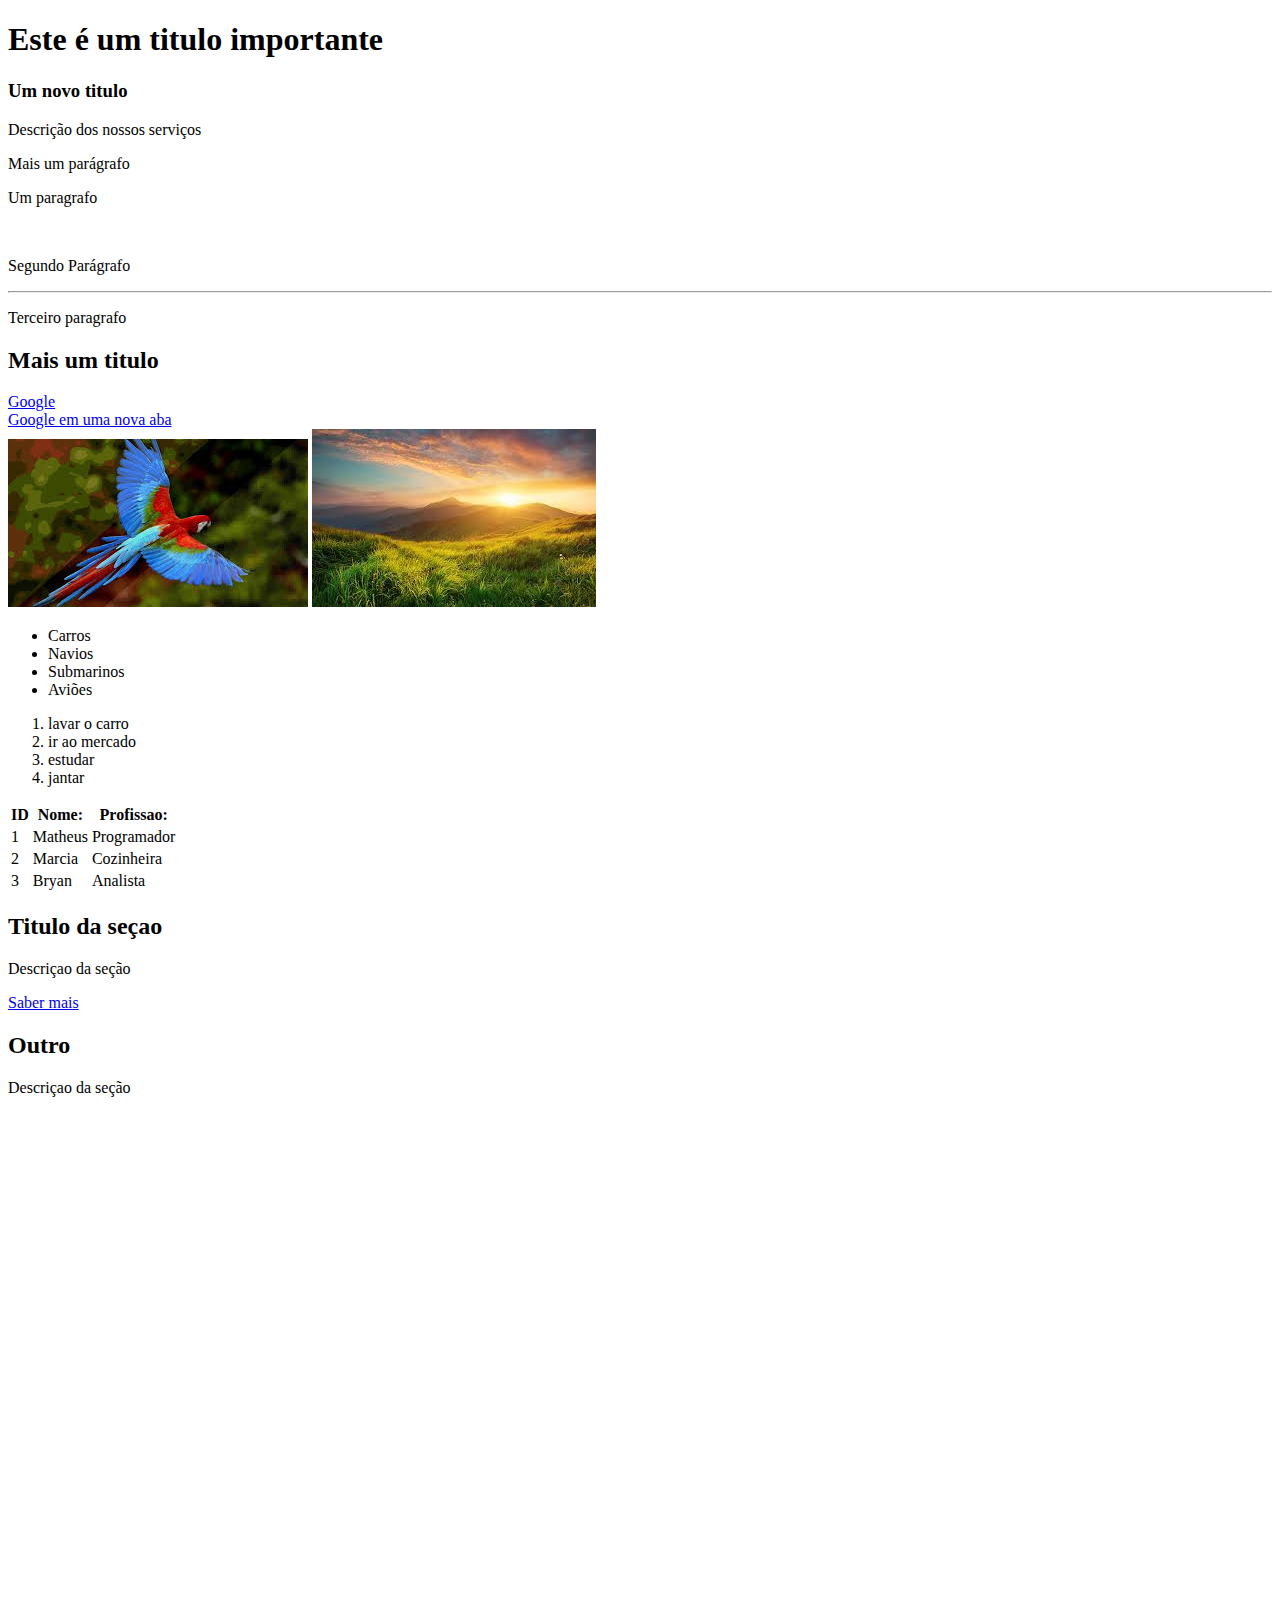
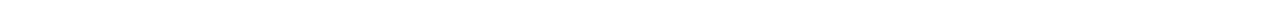
<file: Formação Front end/2_HTML/index.html>
<!DOCTYPE html>

<html>
    <head>
        <title>HTML Fundamentos </title>
    </head>
</html>
<body style="padding-bottom: 500px">
    <h1>Este é um titulo importante</h1>
    <h3>Um novo titulo</h3>

    <p>Descrição dos nossos serviços</p>
    <p>Mais um parágrafo</p>

    <p>Um paragrafo</p>
    <br/>
    <p>Segundo Parágrafo</p>
    <hr/>
    <p>Terceiro paragrafo</p>

    <!-- Este é um comentário-->
    <h2> Mais um titulo</h2>

    <a href="https://google.com ">Google</a>
    <br/>

    <a href="https://google.com "target="_blank">Google em uma nova aba</a>
     <br/>

     <!-- imagens-->

     <img src="img/arara.jpg" />


    <img src="img/natureza.jpg" alt="Sol nascendo na montanha"/>

    <!-- Listas com pronto-->
    <ul>
        <li>Carros</li>
        <li>Navios</li>
        <li>Submarinos</li>
        <li>Aviões</li>
    </ul>

<!-- Listas com numeros-->
    <ol>
        <li>lavar o carro</li>
        <li>ir ao mercado</li>
        <li>estudar</li>
        <li>jantar</li>
    </ol>

<!-- tabelas-->
    <table>
        <tr>
            <th>ID</th>
            <th>Nome:</th>
            <th>Profissao:</th>
        </tr>

        <tr>
            <td>1</td>
            <td>Matheus</td>
            <td>Programador</td>
        </tr>

        <tr>
            <td>2</td>
            <td>Marcia</td>
            <td>Cozinheira</td>
        </tr>

        <tr>
            <td>3</td>
            <td>Bryan</td>
            <td>Analista</td>
        </tr>
    </table>


    <!-- Divs seçoes ou divisoes-->

    <div>
        <h2>Titulo da seçao</h2>
        <p>Descriçao da seção</p>
        <a href="#">Saber mais</a>
    </div>

    <div>
        <h2>Outro</h2>
        <p>Descriçao da seção</p>
    </div>


    
</body>
</html>
</file>
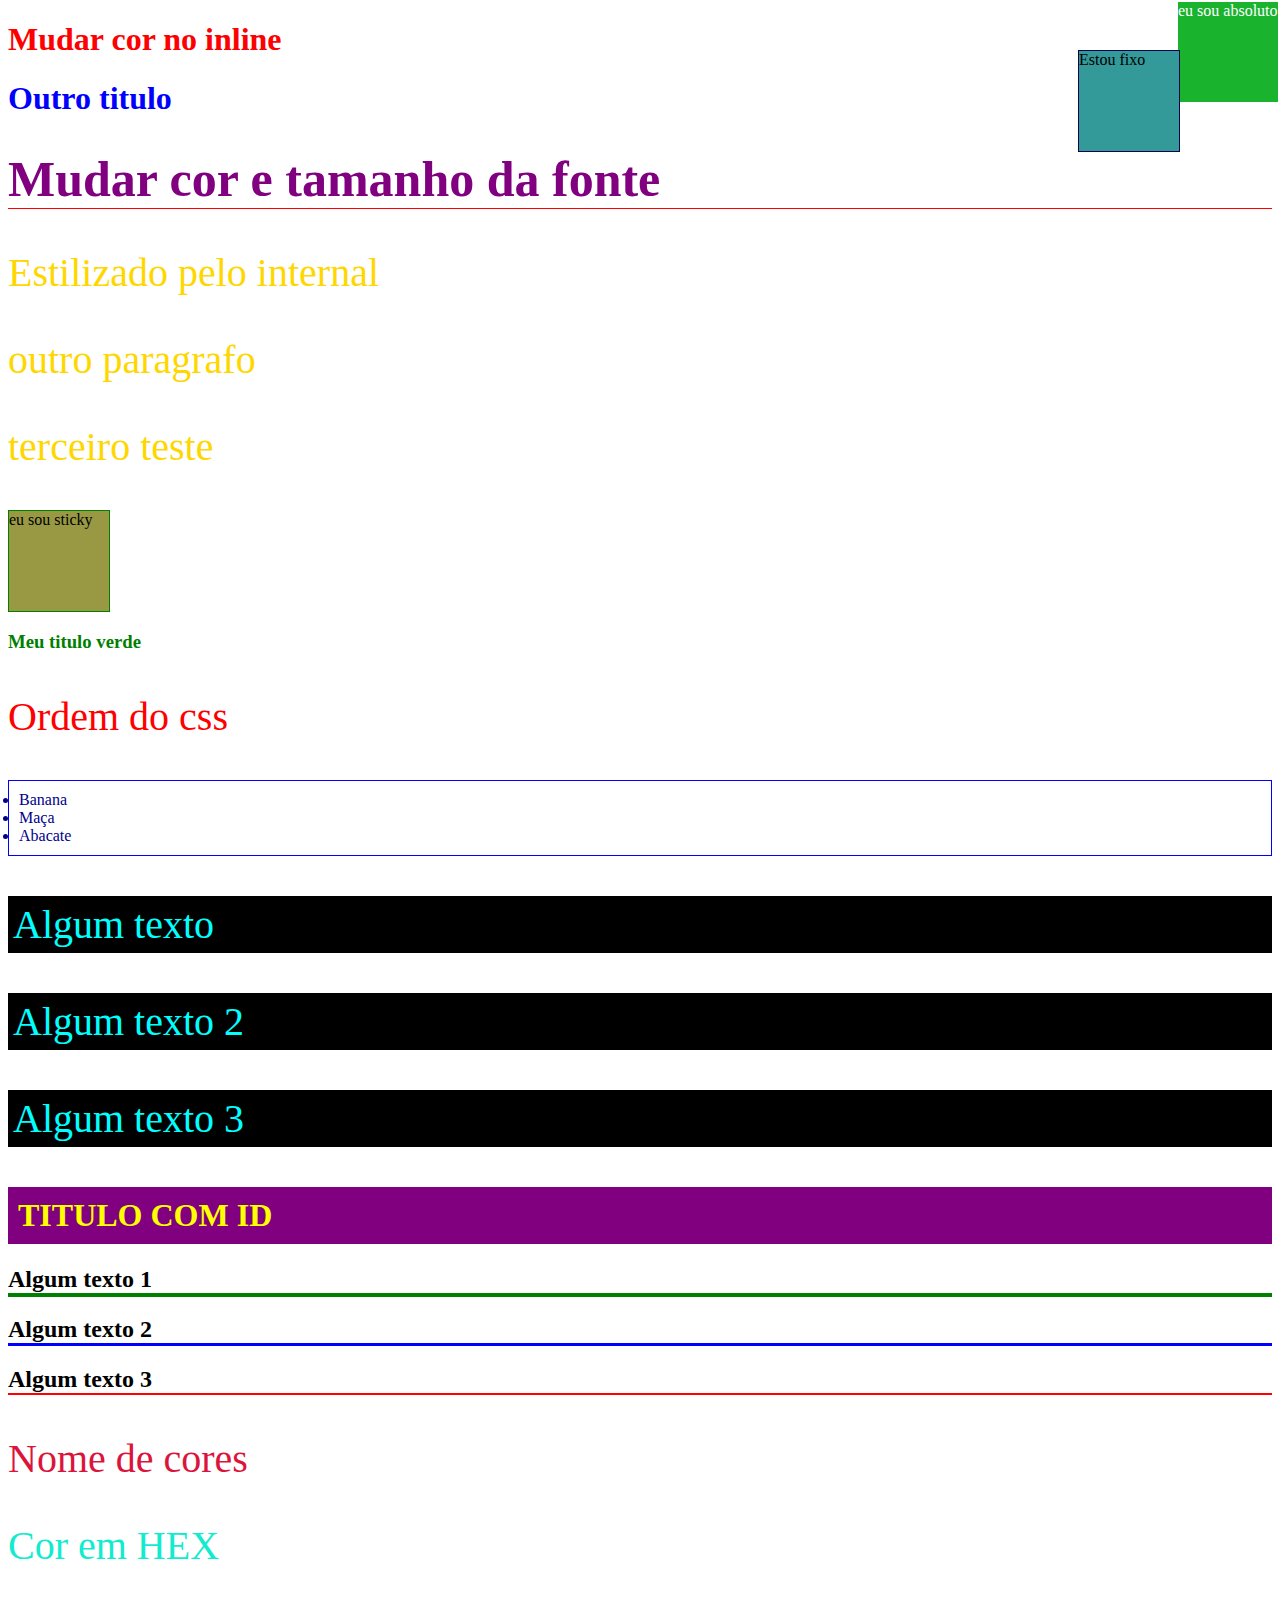
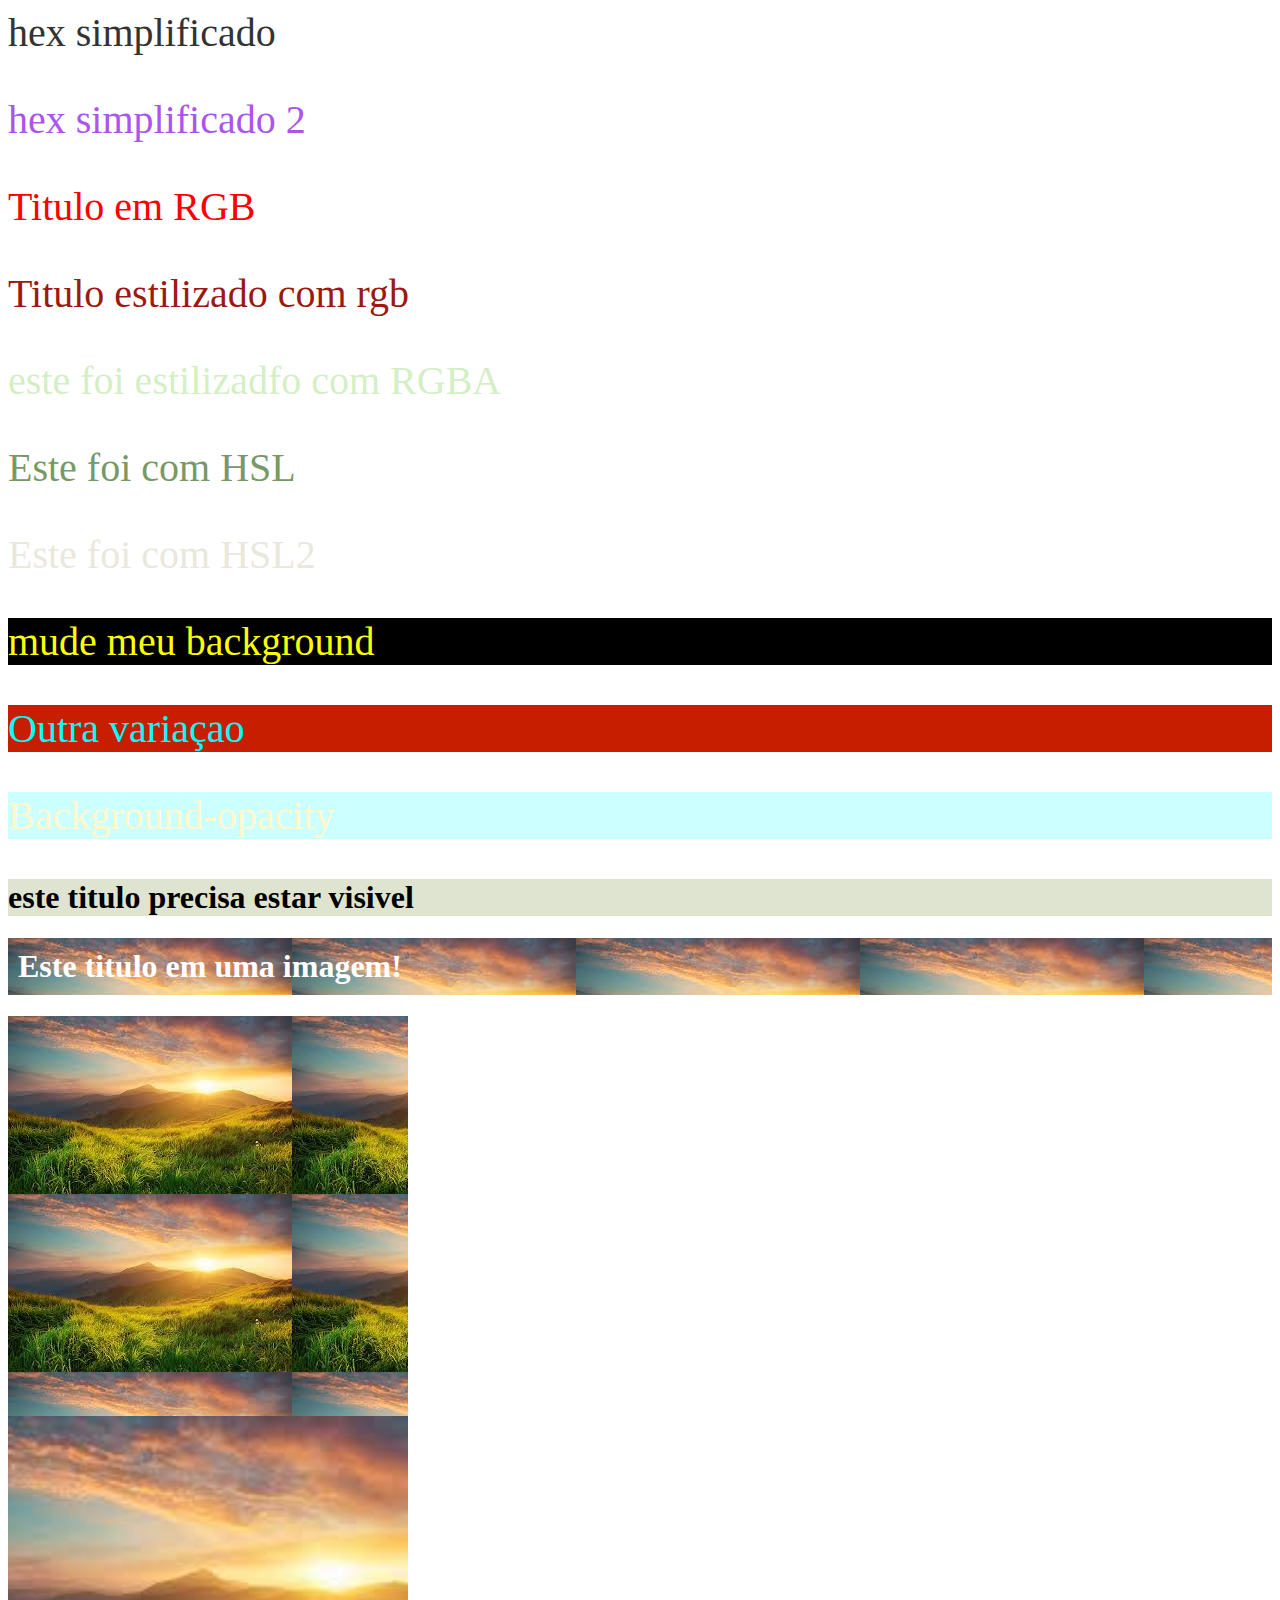
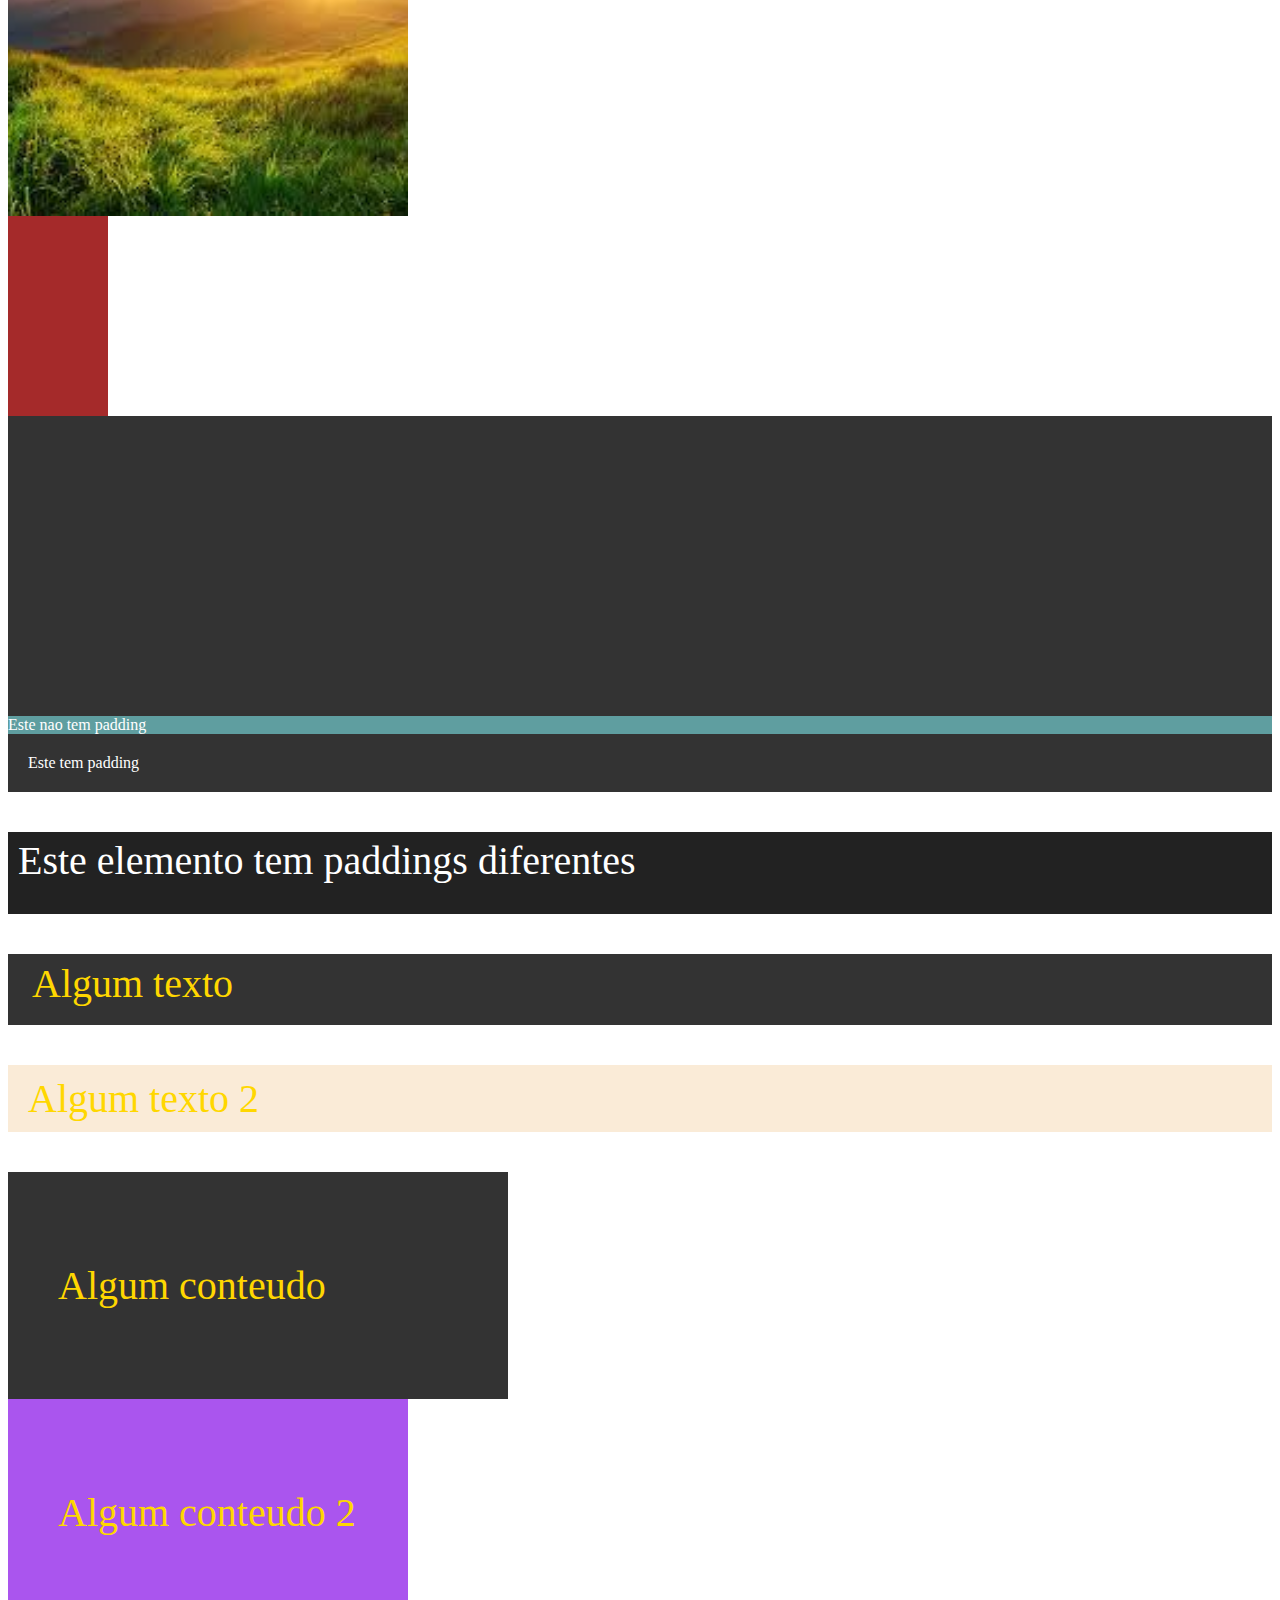
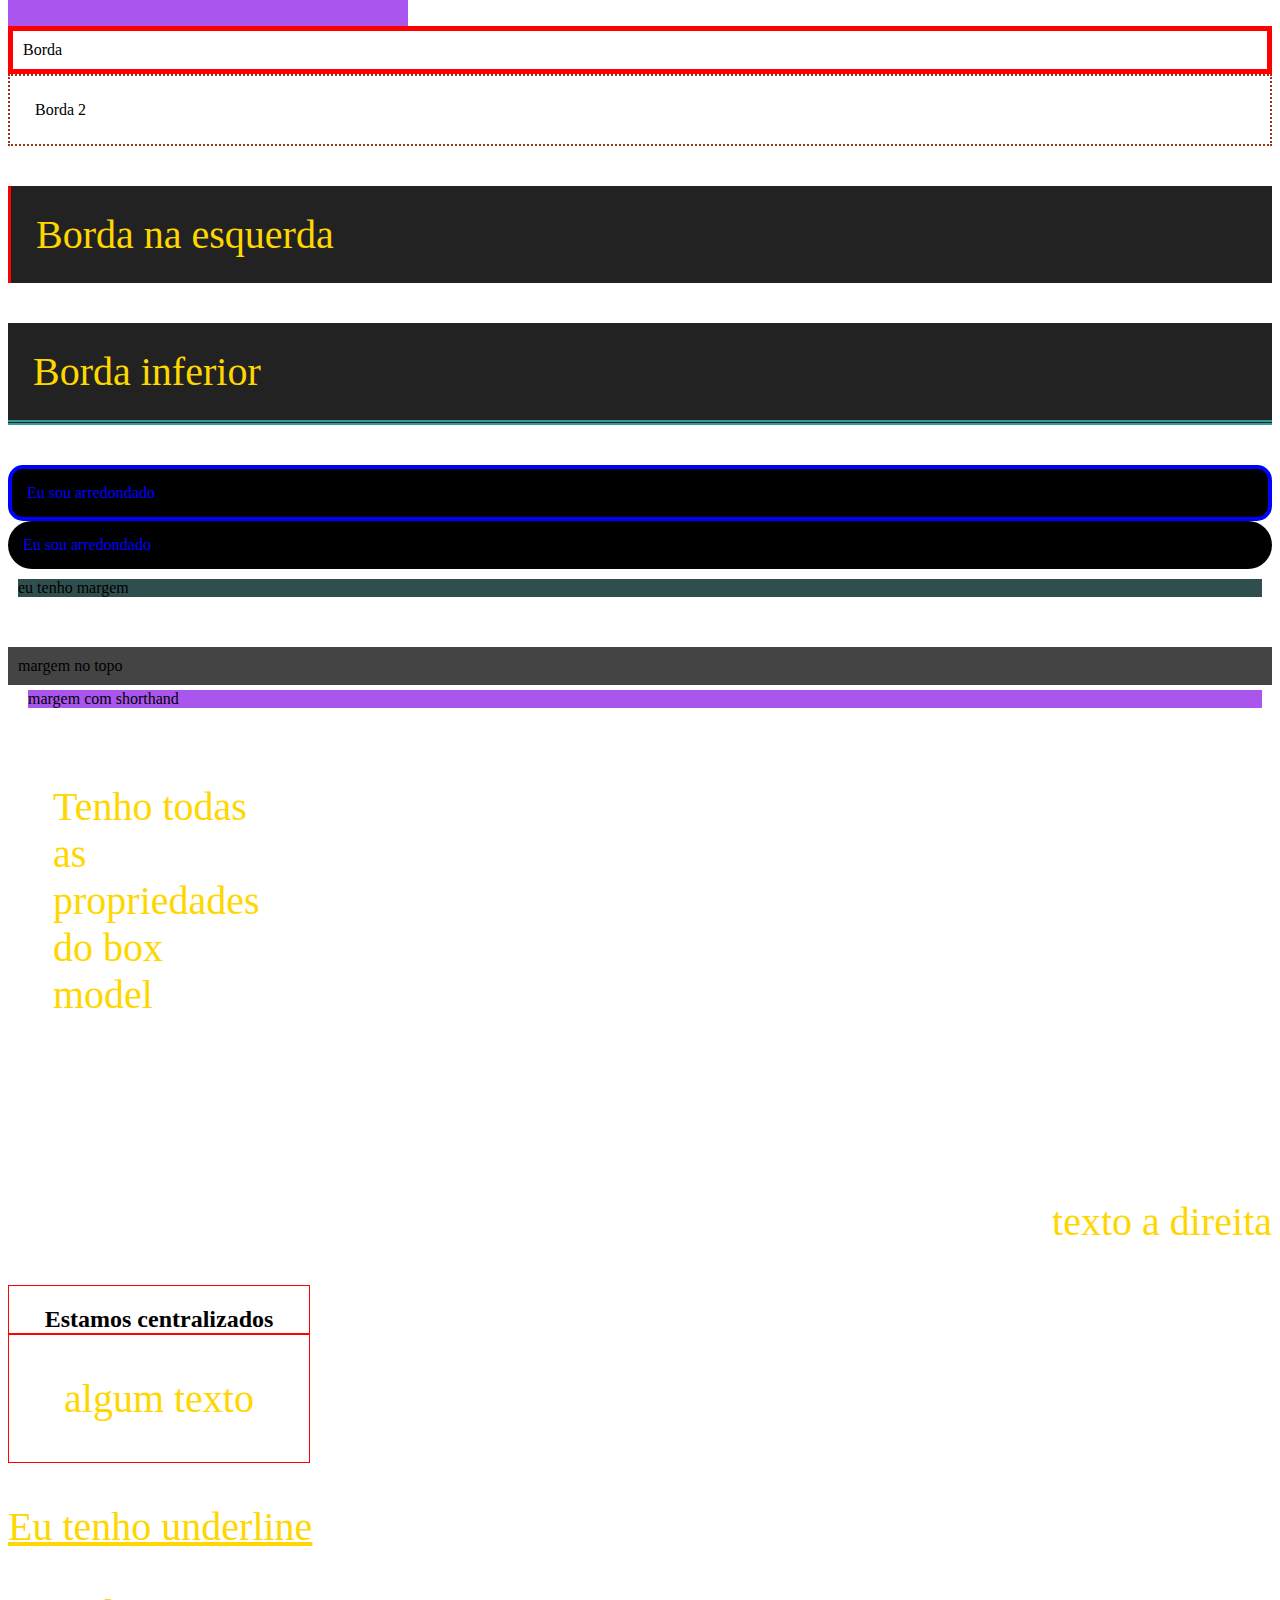
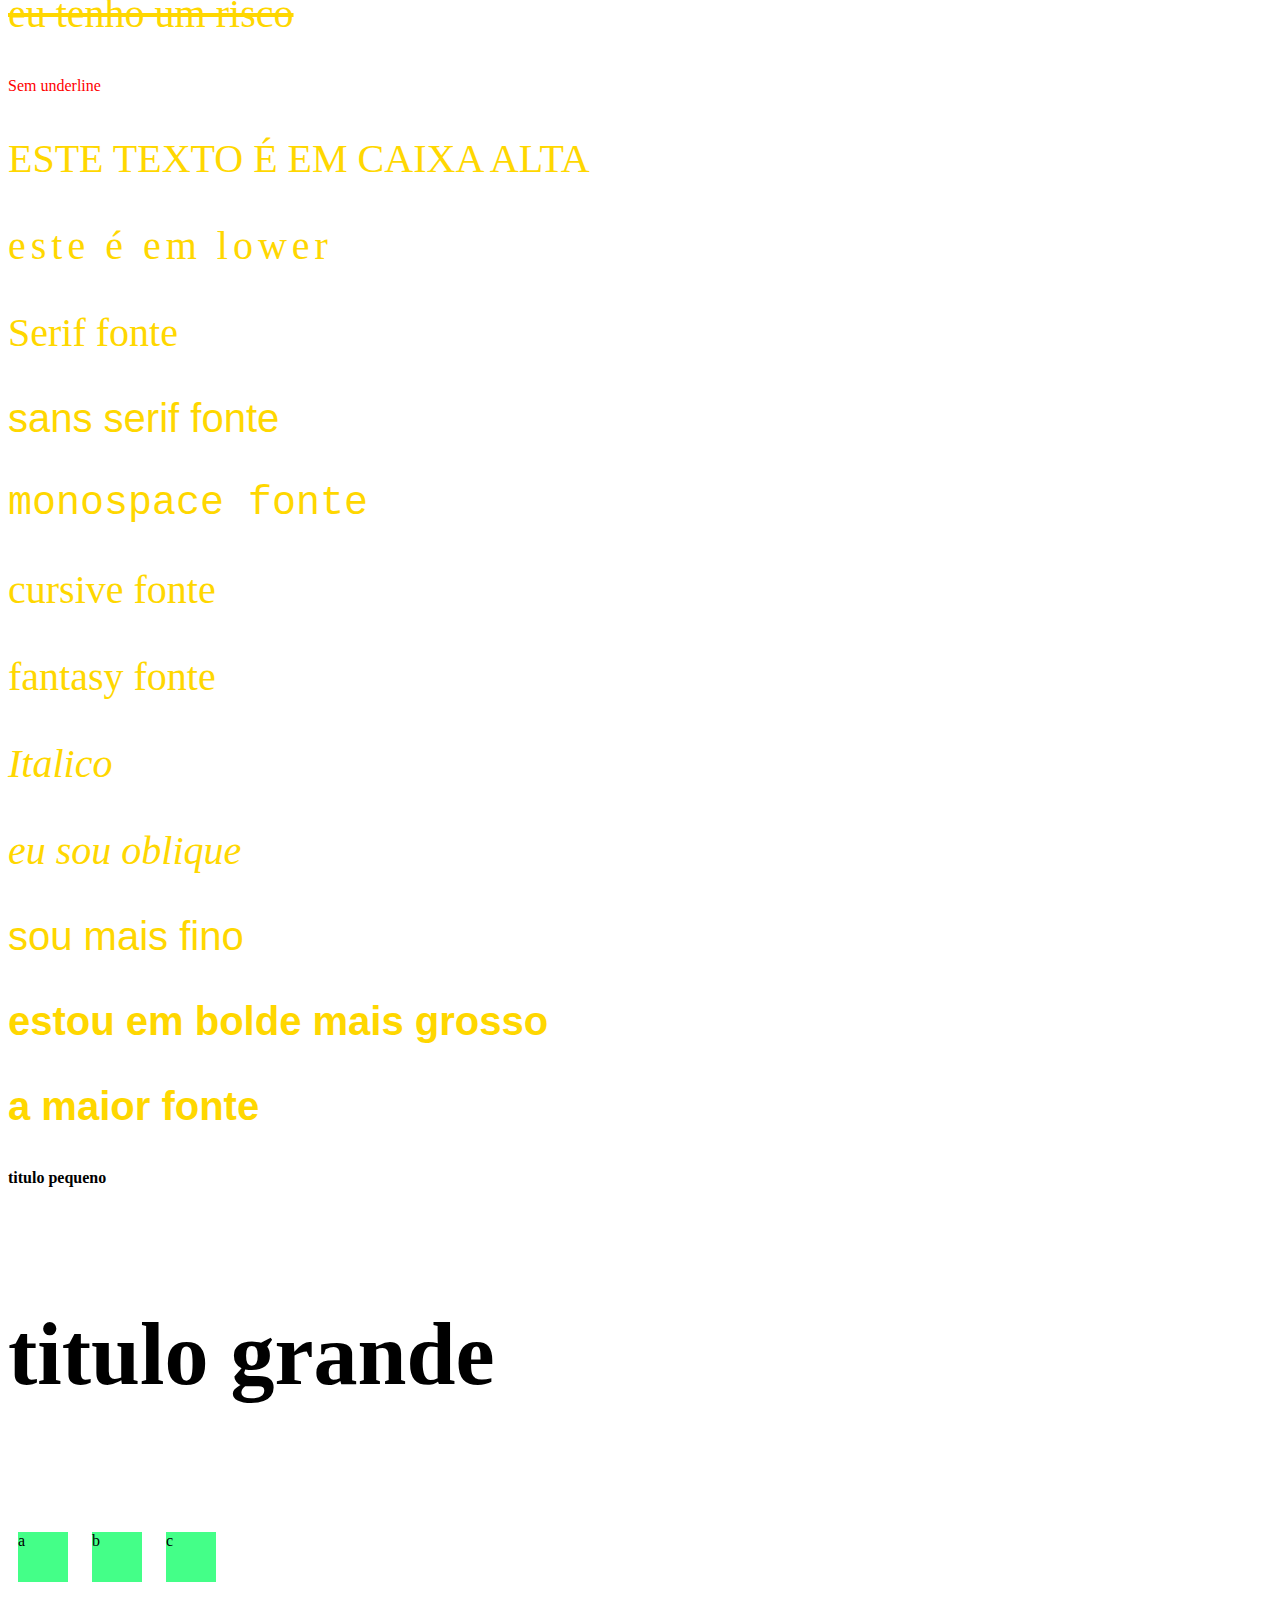
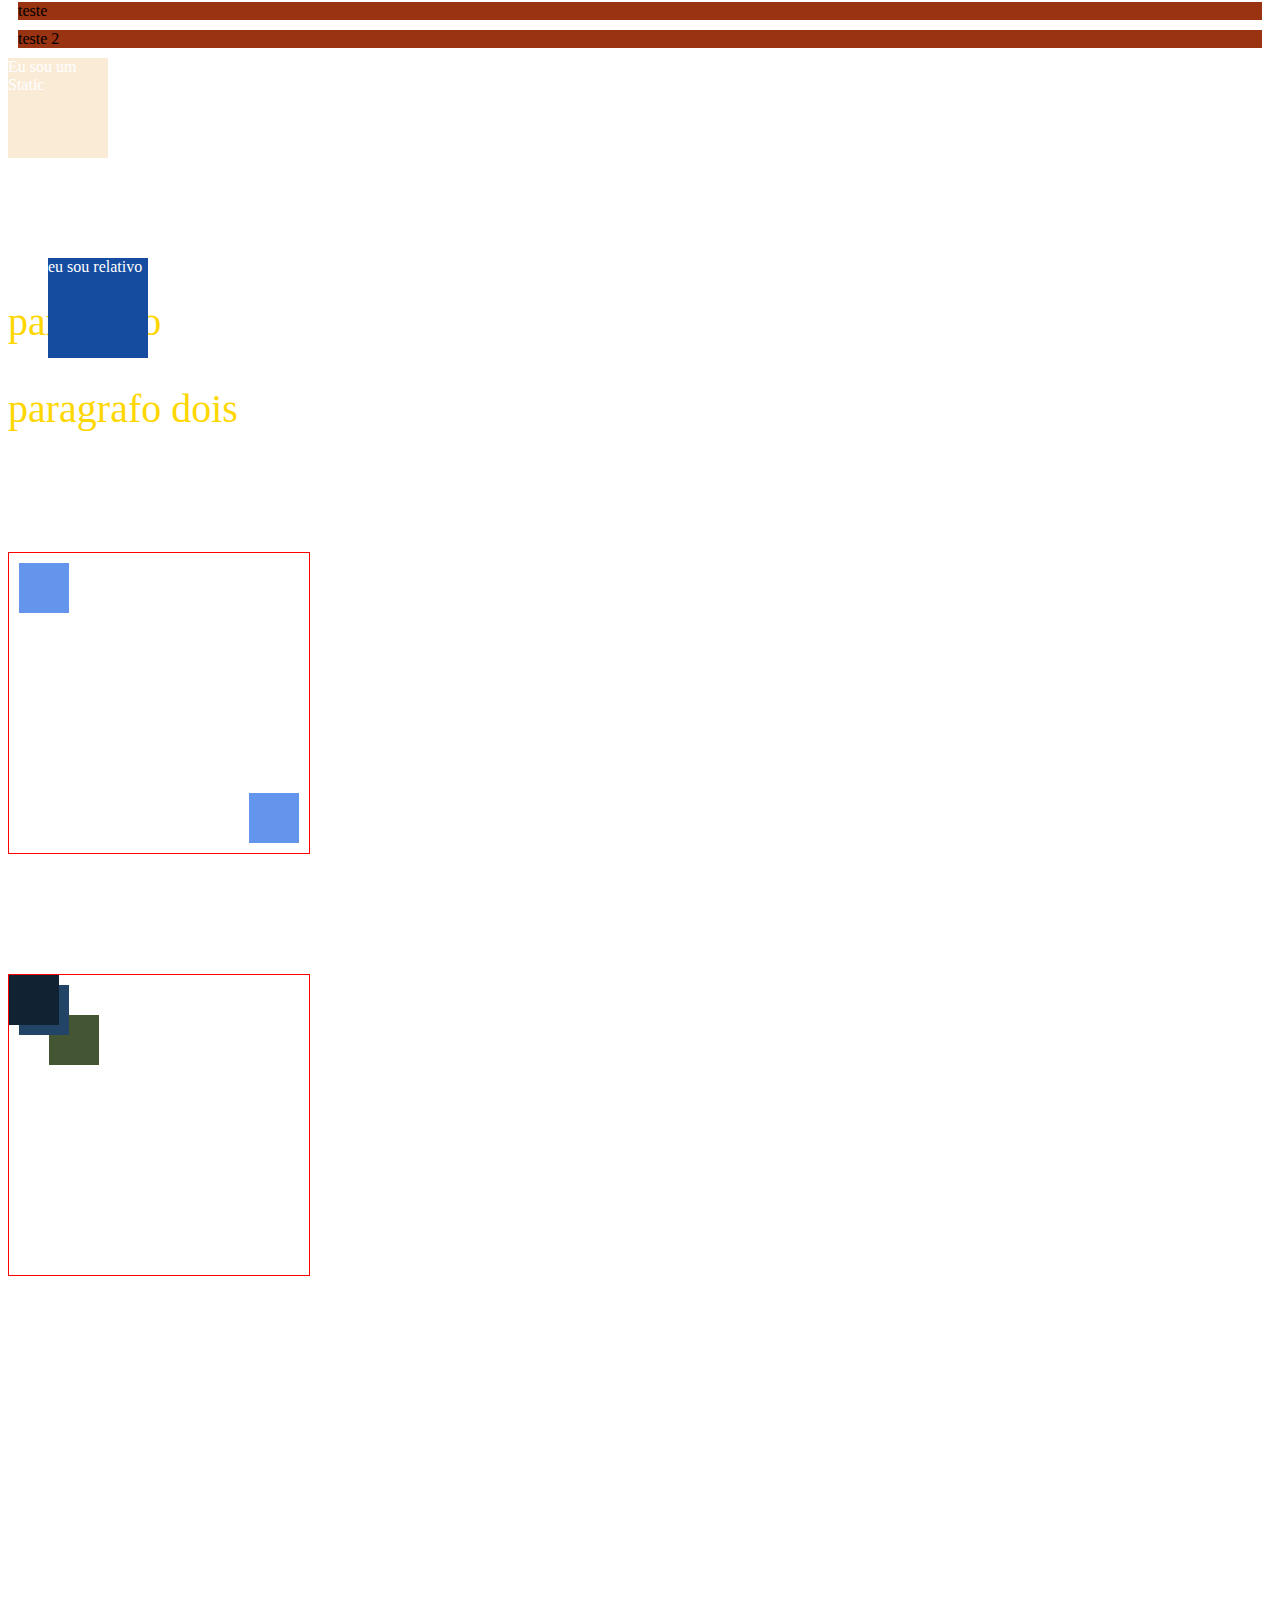
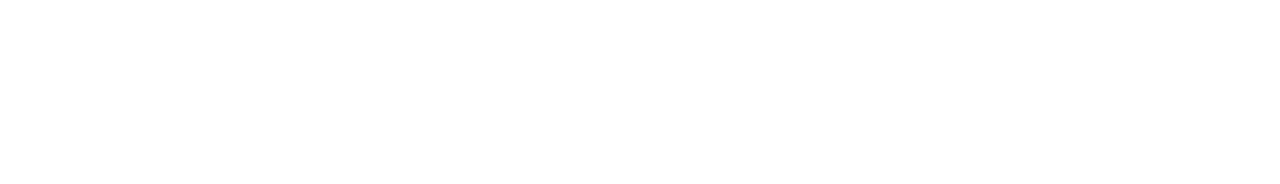
<file: Formação Front end/3_CSS/index.html>
<!DOCTYPE html>
<html lang="en">
  <head>
    <meta charset="UTF-8" />
    <meta name="viewport" content="width=device-width, initial-scale=1.0" />
    <title>CSS</title>

    <!--internal css-->

    <style>
      p {
        color: gold;
        font-size: 40px;
      }
    </style>
    <!-- External css -->
    <link rel="stylesheet" href="css/styles.css" />
    <link rel="stylesheet" href="css/list.css" />
  </head>
  <body>
    <!--inline css-->
    <h1 style="color: red">Mudar cor no inline</h1>
    <h1 style="color: blue">Outro titulo</h1>

    <!--multiplas regras-->

    <h1 style="color: purple; font-size: 50px; border-bottom: 1px solid red">
      Mudar cor e tamanho da fonte
    </h1>

    <!--internal css-->

    <p>Estilizado pelo internal</p>
    <p>outro paragrafo</p>
    <p>terceiro teste</p>


<!--position sticky-->

<div class="sticky">
  <span>eu sou sticky</span>
</div>


    <!--CSS external-->
    <h3>Meu titulo verde</h3>

    <!--ordem do css-->
    <p style="color: red">Ordem do css</p>

    <!--multiplos css-->

    <ul>
      <li>Banana</li>
      <li>Maça</li>
      <li>Abacate</li>
    </ul>

    <!--CLASSES E IDS-->

    <p class="paragraph">Algum texto</p>
    <p class="paragraph">Algum texto 2</p>
    <p class="paragraph">Algum texto 3</p>

    <!--ID-->
    <h1 id="exclusive-title">TITULO COM ID</h1>

    <!--Ordem de seletores-->

    <h2 id="algum-title" class="titulo">Algum texto 1</h2>
    <h2 class="titulo">Algum texto 2</h2>
    <h2>Algum texto 3</h2>

    <!--Cores por nome-->

    <p class="color-name">Nome de cores</p>

    <!--cores Hexadecimal-->

    <p class="hex">Cor em HEX</p>

    <!--mais sobre hex-->
    <!--em caso de valores repetidos , se resume em 3 , ex #fffff = #fff-->

    <p class="simple-hex">hex simplificado</p>
    <p class="simple-hex2">hex simplificado 2</p>

    <!--RGB-->

    <p class="rgb">Titulo em RGB</p>
    <p class="mixed-rgb">Titulo estilizado com rgb</p>

    <!--RGBA-->

    <p class="RGBA">este foi estilizadfo com RGBA</p>

    <!--HSL hue, saturationm, lightness-->

    <p class="HSL">Este foi com HSL</p>
    <p class="HSL2">Este foi com HSL2</p>

    <!--background-color-->

    <p class="bg">mude meu background</p>
    <p class="bg2">Outra variaçao</p>

    <!--background-opacity-->
    <div class="bg-opacity">
      <p>Background-opacity</p>
    </div>

    <!--RGBa para background com opacidade-->
    <div class="rgba-opacity">
      <h1>este titulo precisa estar visivel</h1>
    </div>

    <!--background imagens-->

    <h1 class="bg-img">Este titulo em uma imagem!</h1>

    <!--centralizando imagens de background-->

    <div class="not-centered-bg"></div>
    <div class="centered-bg"></div>

    <!--conceito de box model , height e width -->
    <div class="height-width"></div>
    <div class="height-width-2"></div>

    <!--padding - espaçamento interno-->

    <div class="whithout-padding">Este nao tem padding</div>
    <div class="padding">Este tem padding</div>

    <!--padding individual-->

    <p class="padding-individual">Este elemento tem paddings diferentes</p>

    <!--shorthand-padding-->

    <p class="shorthand-padding">Algum texto</p>
    <p class="shorthand-padding-2">Algum texto 2</p>

    <!--padding com width-->

    <div class="without-border-box">
      <p>Algum conteudo</p>
    </div>
    <div class="border-box">
      <p>Algum conteudo 2</p>
    </div>

    <!--Bordas - decorativo na mairoria das vezes-->

    <div class="border">Borda</div>
    <div class="border2">Borda 2</div>

    <!--Bordas individuais -->
    <p class="border-left">Borda na esquerda</p>
    <p class="border-bottom">Borda inferior</p>

    <!--Borda arredondada-->
    <div class="round-p">Eu sou arredondado</div>
    <div class="round-p-2">Eu sou arredondado</div>

    <!--margem-->

    <div class="margin">eu tenho margem</div>
    <div class="margin-top">margem no topo</div>
    <div class="margin-shorthand">margem com shorthand</div>

    <!--Box model juntos-->
    <div class="box-model">
      <p>Tenho todas as propriedades do box model</p>
    </div>

    <!--Alinhamento de texto-->

    <p class="text-align">texto a direita</p>
    <div class="conteiner-center">
      <h2>Estamos centralizados</h2>
      <p>algum texto</p>
    </div>

    <!-- text decoration-->
    <p class="underline">Eu tenho underline</p>
    <p class="line-trough">eu tenho um risco</p>
    <a href="#" class="remove-underline">Sem underline</a>

    <!--text formation-->
    <p class="upper">este texto é em caixa alta</p>
    <p class="lower">ESTE É EM LOWER</p>

    <!--Fontes e suas categorias-->

    <p class="serif">Serif fonte</p>
    <p class="sans-serif">sans serif fonte</p>
    <p class="monospace">monospace fonte</p>
    <p class="cursive">cursive fonte</p>
    <p class="fantasy">fantasy fonte</p>

    <!--fontes style-->

    <p class="italic">Italico</p>
    <p class="obliq">eu sou oblique</p>

    <!--font weight propriedade4 da fonte-->

    <p class="thin">sou mais fino</p>
    <p class="bold">estou em bolde mais grosso</p>
    <p class="bolder">a maior fonte</p>


    <!--font size - tamanho de fonte-->
<h4 class="samll">titulo pequeno </h4>
<h4 class="big">titulo grande</h4>

<!--Display-->
<div class="inline-box">a</div>
<div class="inline-box">b</div>
<div class="inline-box">c</div>
<span class="block">teste</span>
<span class="block">teste 2</span>

<!--ESCONDENDO ELEMENTOS-->

<p class="invisible">encontre se puder</p>

<!--Sobre as posiçoes dos elementos-->

<!--Static-->
<div class="static">
  <span>Eu sou um Static</span>
</div>

<!--Relative-->

<div class="relative">
  <span> eu sou relativo</span>
</div>
<p>paragrafo</p>

<!-- position absolut-->

<div class="absolut">
  <span>eu sou absoluto</span>
</div>
<p>paragrafo dois</p>

<!--relativo com absoluto-->

<div class="relative-container">
  <div class="absolute-1"></div>
  <div class="absolute-2"></div>
</div>

<!--position fixed-->
<div class="fixed">
  <span>Estou fixo</span>
</div>

<!--position sticky-->

<!--Z index elemento de maior valor prevalece-->
<div class="relative-container">
  <div class="absolute3"></div>
  <div class="absolute4"></div>
  <div class="absolute5"></div>
</div>
</body>
</html>
</file>
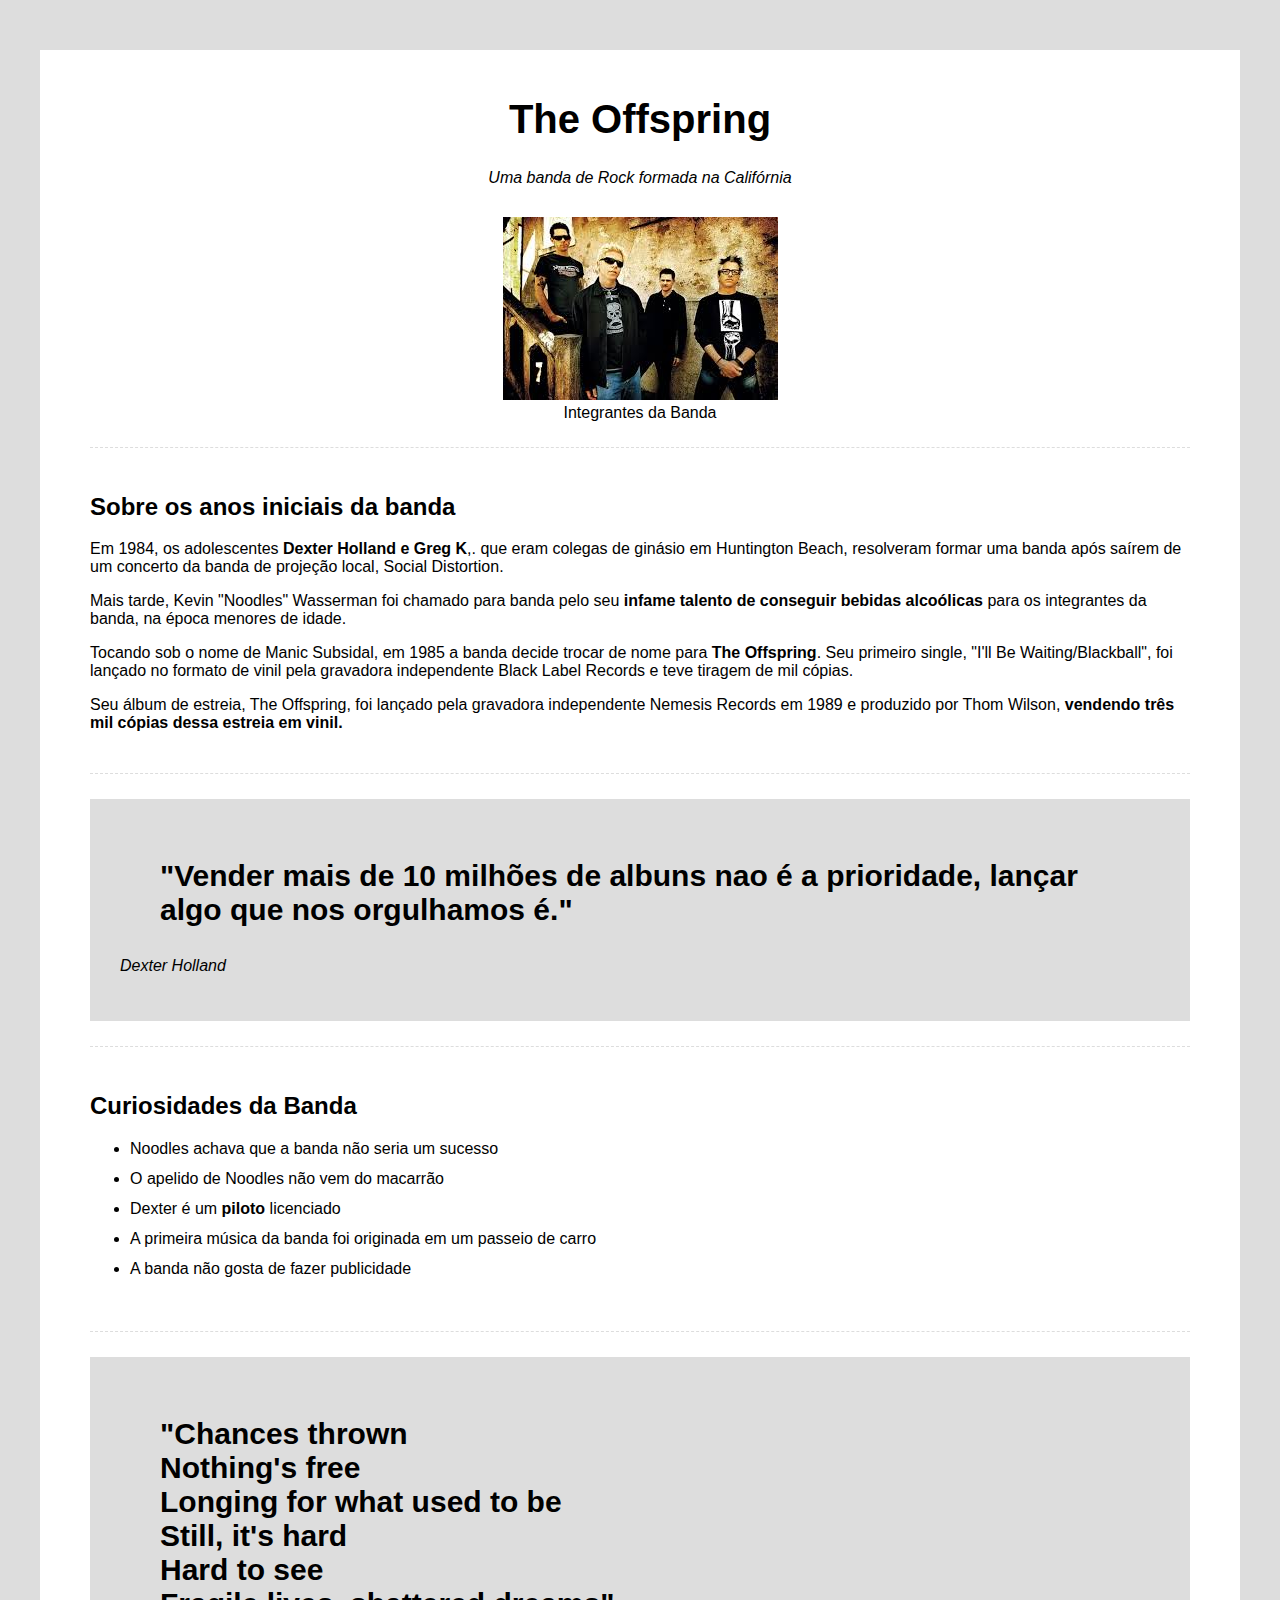
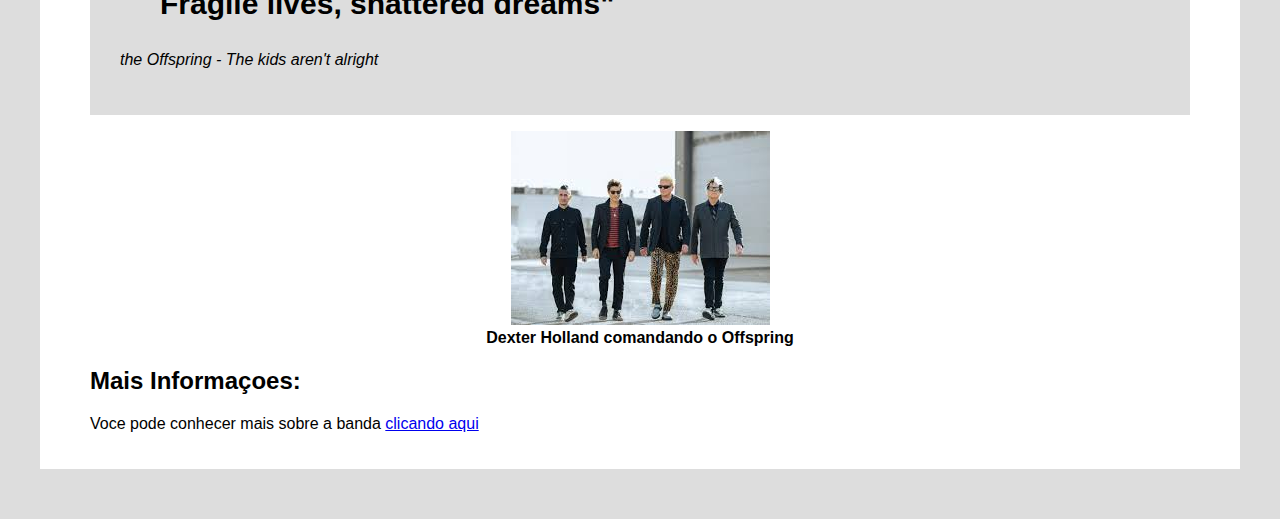
<file: Formação Front end/4_TRIBUTO/index.html>
<!DOCTYPE html>
<html lang="en">
  <head>
    <meta charset="UTF-8" />
    <meta name="viewport" content="width=device-width, initial-scale=1.0" />
    <title>Página de Tributo: The Offspring</title>
    <link rel="stylesheet" href="css/style.css" />
  </head>
  <body>
    <div class="container">
      <!--Cabeçalho-->
      <div class="header">
        <h1 class="main-title">The Offspring</h1>
        <p class="main-paragraph">Uma banda de Rock formada na Califórnia</p>
      </div>
      <!--imagem destaque-->
      <div class="feature-image">
        <figure>
          <img src="img/offspring1.jpeg" alt="A banda The Offspring" />
          <figcaption>Integrantes da Banda</figcaption>
        </figure>
      </div>
      <!--Biografia-->
      <div class="biography-container">
        <h2>Sobre os anos iniciais da banda</h2>
        <p>
          Em 1984, os adolescentes
          <span class="bold">Dexter Holland e Greg K</span>,. que eram colegas
          de ginásio em Huntington Beach, resolveram formar uma banda após
          saírem de um concerto da banda de projeção local, Social Distortion.
        </p>
        <p>
          Mais tarde, Kevin "Noodles" Wasserman foi chamado para banda pelo seu
          <span class="bold"
            >infame talento de conseguir bebidas alcoólicas
          </span>
          para os integrantes da banda, na época menores de idade.
        </p>

        <p>
          Tocando sob o nome de Manic Subsidal, em 1985 a banda decide trocar de
          nome para <span class="bold">The Offspring</span>. Seu primeiro
          single, "I'll Be Waiting/Blackball", foi lançado no formato de vinil
          pela gravadora independente Black Label Records e teve tiragem de mil
          cópias.
        </p>

        <p>
          Seu álbum de estreia, The Offspring, foi lançado pela gravadora
          independente Nemesis Records em 1989 e produzido por Thom Wilson,
          <span class="bold"
            >vendendo três mil cópias dessa estreia em vinil.</span
          >
        </p>
      </div>
      <!--container de citaçao-->
      <div class="quotes-container">
        <blockquote>
          "Vender mais de 10 milhões de albuns nao é a prioridade, lançar algo
          que nos orgulhamos é."
        </blockquote>
        <p>Dexter Holland</p>
      </div>
      <!-- Curiosidades-->
      <div class="curiosities-container">
        <h2>Curiosidades da Banda</h2>
        <ul>
          <li>Noodles achava que a banda não seria um sucesso</li>
          <li>O apelido de Noodles não vem do macarrão</li>
          <li>Dexter é um <span class="bold">piloto</span> licenciado</li>
          <li>
            A primeira música da banda foi originada em um passeio de carro
          </li>
          <li>A banda não gosta de fazer publicidade</li>
        </ul>
      </div>
      <!--Segunda citação-->
      <div class="quotes-container">
        <blockquote>
          "Chances thrown <br />
          Nothing's free <br />
          Longing for what used to be <br />
          Still, it's hard <br />
          Hard to see <br />
          Fragile lives, shattered dreams"
        </blockquote>
        <p>the Offspring - The kids aren't alright</p>
      </div>
      <!--Segunda imagem-->
      <div class="img-bold">
        <figure>
            <img src="img/offspring2.jpeg" alt="The Offspring em clipe">
            <figcaption>Dexter Holland comandando o Offspring</figcaption>
        </figure>
      </div>
      <!--Mais informaçoes-->
      <div class="moreinfo-conteiner">
        <h2>Mais Informaçoes:</h2>
        <p>Voce pode conhecer mais sobre a banda <a href="https://pt.wikipedia.org/wiki/The_Offspring">clicando aqui</a> </p>
      </div>
    </div>
  </body>
</html>
</file>
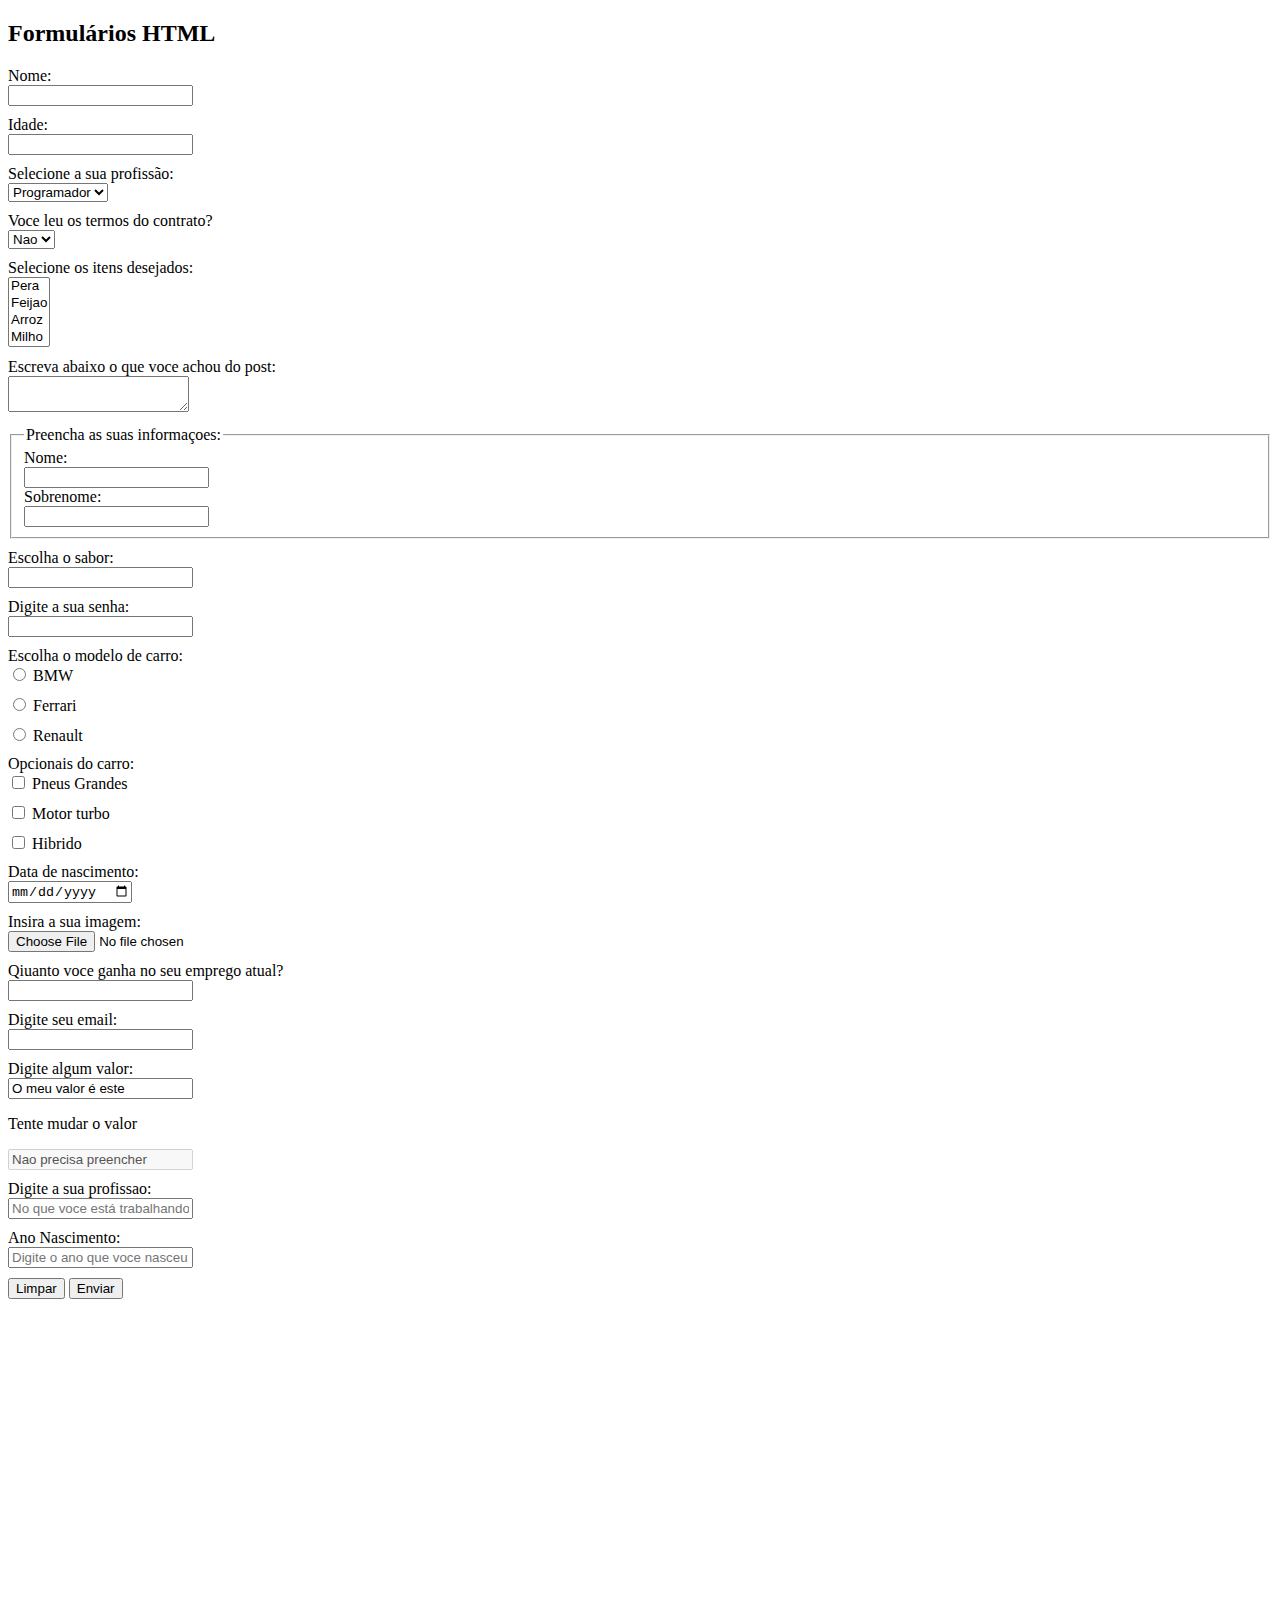
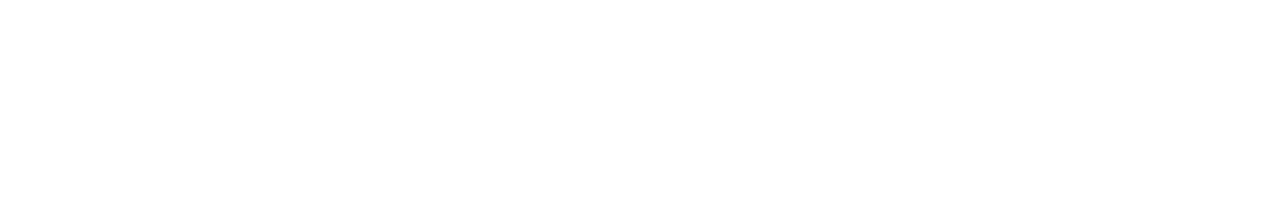
<file: Formação Front end/5_FORM/index.html>
<!DOCTYPE html>
<html lang="en">
  <head>
    <meta charset="UTF-8" />
    <meta name="viewport" content="width=device-width, initial-scale=1.0" />
    <title>Formularios</title>
    <link rel="stylesheet" href="css/style.css" />
  </head>
  <body>
    <h2>Formulários HTML</h2>
    <!--primeiro formulario-->
    <!--atributos de formularios-->
    <form action="register.php" method="POST">
      <div>
        <label>Nome:</label>
        <input type="text" />
      </div>

      <!--atributo name-->
      <div>
        <!--atributo label-->
        <label for="age">Idade:</label>
        <input type="text" name="age" />
      </div>
      <!--select-->

      <div>
        <label for="job">Selecione a sua profissão:</label>
        <select name="job">
          <option value="programador">Programador</option>
          <option value="tester">Tester/QA</option>
          <option value="devops">DevOps</option>
        </select>
      </div>

      <!-- atributo selected-->
      <div>
        <label for="contract">Voce leu os termos do contrato?</label>
        <select name="contract">
          <option value="sim">Sim</option>
          <option value="nao" selected>Nao</option>
        </select>
      </div>

      <!-- MULTIPLAS OPÇOES-->
      <div>
        <label for="items">Selecione os itens desejados:</label>
        <select name="items" multiple>
          <option value="pera">Pera</option>
          <option value="feijao">Feijao</option>
          <option value="arroz">Arroz</option>
          <option value="milho">Milho</option>
        </select>
      </div>
      <!-- textarea-->
      <div>
        <label for="comment">Escreva abaixo o que voce achou do post:</label>
        <textarea name="comment"></textarea>
      </div>

      <!--fildset e legend usados para descrever inputs agrupados fildset é uma tag para agrupar-->
      <div>
        <fieldset>
          <legend>Preencha as suas informaçoes:</legend>
          <label for="firstname">Nome:</label>
          <input type="text" name="firstname" />
          <label for="lastname">Sobrenome:</label>
          <input type="text" name="lastname" />
        </fieldset>
      </div>

      <!--datalist : é um select porem um auto complete, podemos pesquisar varios valores para preencher o input ou selecionar-->
      <div>
        <label for="flavor">Escolha o sabor:</label>
        <input type="text" list="flavors" name="flavor" />

        <datalist id="flavors">
          <option value="Cereja"></option>
          <option value="Morango"></option>
          <option value="Abacaxi"></option>
          <option value="Chocolate"></option>
        </datalist>
      </div>

      <!-- input para senhas : -->

      <div>
        <label for="password">Digite a sua senha:</label>
        <input type="password" name="password" />
      </div>

      <!--input radio selecionar varias opçoes e pode deixar a mostra-->
      <div>
        <label for="car_model">Escolha o modelo de carro:</label>
        <div class="radio">
          <input type="radio" value="BMW" name="car_model">
          <label for="BMW">BMW</label>
        </div>
        <div class="radio">
          <input type="radio" value="ferrari" name="car_model">
          <label for="ferrari">Ferrari</label>
        </div>
        <div class="radio">
          <input type="radio" value="renault" name="car_model">
          <label for="renault">Renault</label>
        </div>
      </div>

      <!--input checkbox seleciona e desceleciona as opçoes-->
      <div>
        <label for="optionals">Opcionais do carro:</label>
        <div class="radio">
          <input type="checkbox" name="optionals[]" value="big_tires">
          <label for="big_tires">Pneus Grandes</label>
        </div>
        <div class="radio">
          <input type="checkbox" name="optionals[]" value="turbo_engire">
          <label for="turbo_engire">Motor turbo</label>
        </div>
        <div class="radio">
          <input type="checkbox" name="optionals[]" value="hybrid">
          <label for="hybrid">Hibrido</label>
        </div>
      </div>

      <!--input de datas para selecionar uma data ,calendario -->
      <div>
        <label for="birthday">Data de nascimento:</label>
        <input type="date" name="birthday">
      </div>

      <!--input para arquivos , enviar arquivo parea o servidor-->

      <div>
        <label for="image">Insira a sua imagem:</label>
        <input type="file" name="image">
      </div>

      <!-- input para numeros, o input que só aceitra numeros e possui setas -->
       <div>
      <label for="salary">Qiuanto voce ganha no seu emprego atual?</label>
      <input type="number" name="salary">
       </div>

       <!--input para emails , similar ao de texto, ao enviar tem validaçao , tem padrao de email-->
       <div>
        <label for="email">Digite seu email:</label>
        <input type="email" name="email">
       </div>

       <!-- atributo value,   definir o valor ao input alvo como se ele já tivesse preenchido-->

       <div>
        <label for="value">Digite algum valor:</label>
        <input type="text" value="O meu valor é este" name="value">
       </div>

       <!--atributo disabled, bloqueia o input para nao ser preenchido-->

       <div>
        <p>Tente mudar o valor</p>
        <input type="text" value="Nao precisa preencher" disabled>
       </div>

       <!-- placeholder , adiciona dicas ao usuario será exibida no proprio input-->
        <div>
          <label for="currentjob">Digite a sua profissao:</label>
          <input type="text" name="currentjob" placeholder="No que voce está trabalhando agora?">
        </div>

        <!-- atributo required, campo obrigatorio-->

        <div>
          <label for="birthyear">Ano Nascimento:</label>
          <input type="text" placeholder="Digite o ano que voce nasceu" required>
        </div>

      <!--reiniciando o form-->
      <input type="reset" value="Limpar" />
      <!--envio de form-->
      <input type="submit" value="Enviar" />
    </form>
  </body>
</html>
</file>
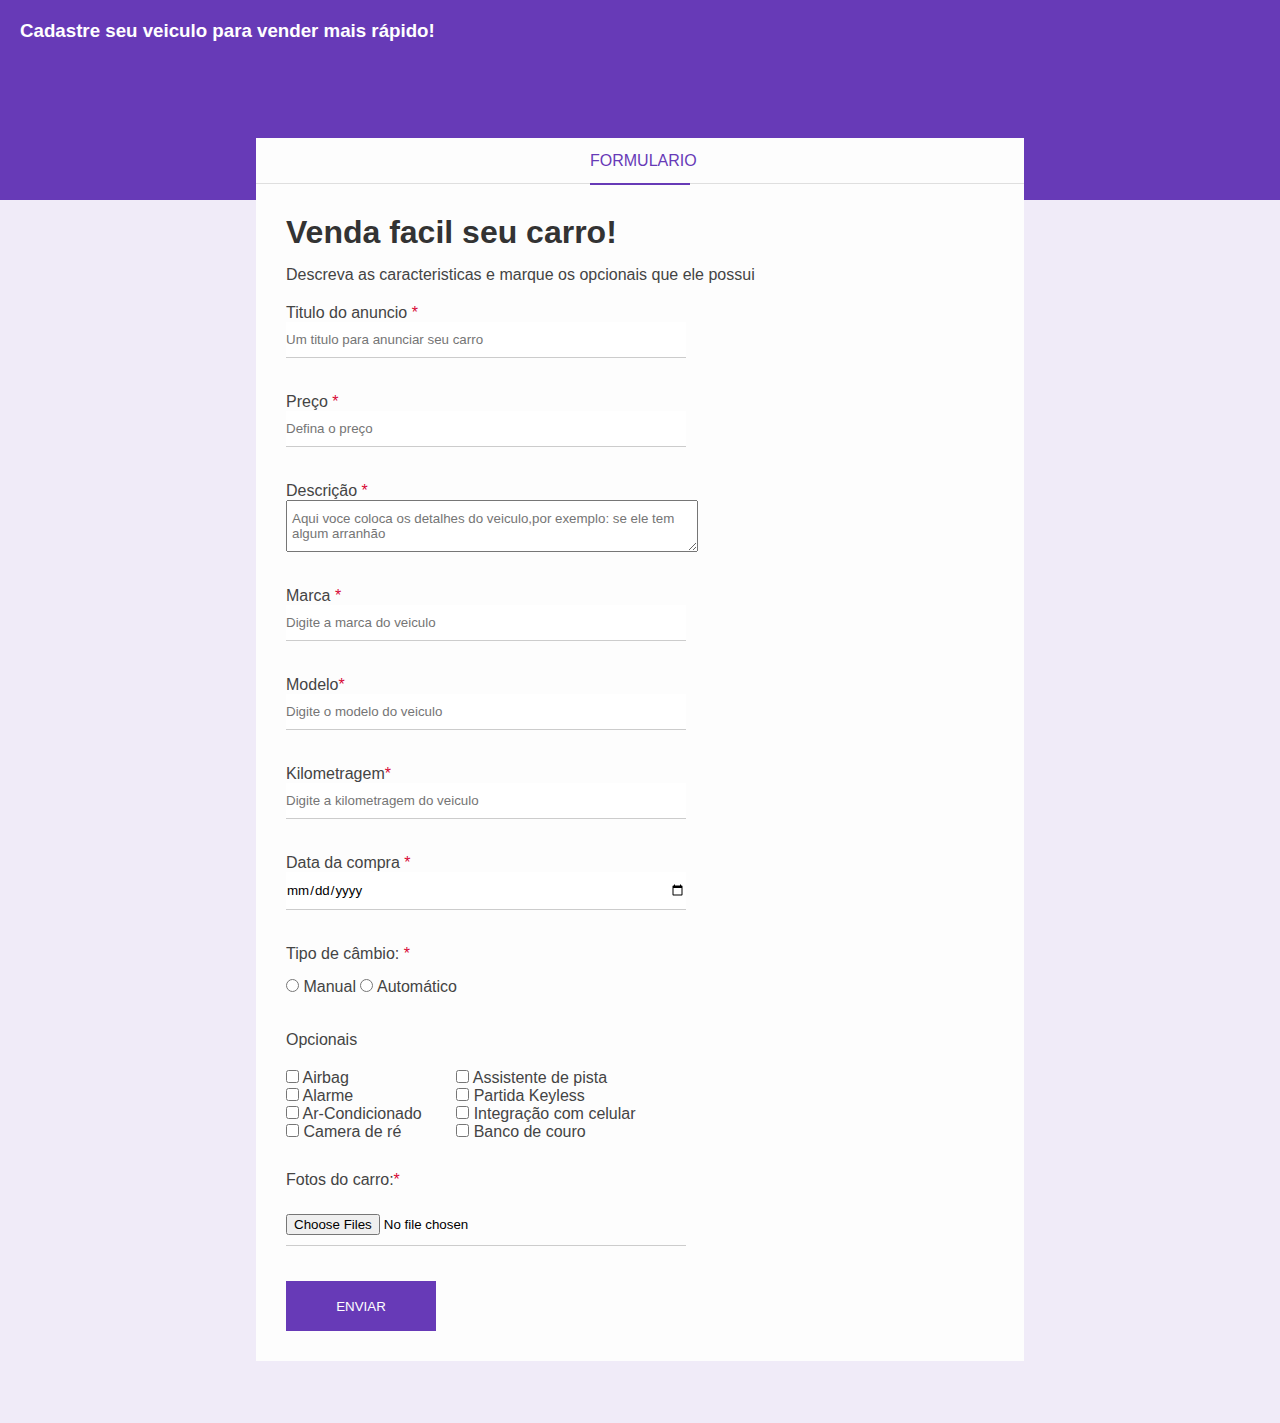
<file: Formação Front end/6_FORM_PROJECT/index.html>
<!DOCTYPE html>
<html lang="en">
  <head>
    <meta charset="UTF-8" />
    <meta name="viewport" content="width=device-width, initial-scale=1.0" />
    <title>Venda seu carro</title>
    <link rel="stylesheet" href="css/styles.css" />
  </head>
  <body>
    <div class="conteiner">
      <div class="header">
        <h3>Cadastre seu veiculo para vender mais rápido!</h3>
      </div>
      <div class="form-conteiner">
        <div class="form-header">
          <p>Formulario</p>
        </div>
        <div class="form-body">
          <h1 class="form-title">Venda facil seu carro!</h1>
          <p>
            Descreva as caracteristicas e marque os opcionais que ele possui
          </p>
          <form>
            <div class="box-input">
              <label for="title"
                >Titulo do anuncio <span class="required-field">*</span></label
              >

              <input
                type="text"
                name="title"
                id="title"
                class="block"
                placeholder="Um titulo para anunciar seu carro"
                minlength="1"
                maxlength="30"
                required
              />
            </div>
            <div class="box-input">
              <label for="price"
                >Preço <span class="required-field">*</span></label
              >

              <input
                type="number"
                name="price"
                id="price"
                class="block"
                placeholder="Defina o preço"
                minlength="1"
                maxlength="30"
                required
              />
            </div>
            <div class="box-input">
              <label for="description"
                >Descrição <span class="required-field">*</span></label
              >

              <textarea
                name="description"
                id="description"
                class="block"
                placeholder="Aqui voce coloca os detalhes do veiculo,por exemplo: se ele tem algum arranhão"
              ></textarea>
            </div>
            <div class="box-input">
              <label for="brand"
                >Marca <span class="required-field">*</span></label
              >

              <input
                type="text"
                name="brand"
                id="brand"
                class="block"
                placeholder="Digite a marca do veiculo"
                minlength="1"
                maxlength="30"
                required
              />
            </div>
            <div class="box-input">
              <label for="model"
                >Modelo<span class="required-field">*</span></label
              >

              <input
                type="text"
                name="model"
                id="model"
                class="block"
                placeholder="Digite o modelo do veiculo"
                minlength="1"
                maxlength="30"
                required
              />
            </div>
            <div class="box-input">
              <label for="mileage"
                >Kilometragem<span class="required-field">*</span></label
              >

              <input
                type="number"
                name="mileage"
                id="mileage"
                class="block"
                placeholder="Digite a kilometragem do veiculo"
                minlength="1"
                maxlength="30"
                required
              />
            </div>
            <div class="box-input">
              <label for="purchase_date"
                >Data da compra <span class="required-field">*</span></label
              >

              <input
                type="date"
                name="purchase_date"
                id="purchase_date"
                class="block"
                required
              />
            </div>
            <div class="box-input">
              <p>Tipo de câmbio: <span class="required-field">*</span></p>

              <input type="radio" id="manual" name="gear" />
              <label for="manual">Manual</label>
              <input type="radio" id="auto" name="gear" />
              <label for="auto">Automático</label>
            </div>

            <div class="optional-box">
              <p>Opcionais</p>
              <ul class="optional-list">
                <li>
                  <input
                    type="checkbox"
                    id="airbag"
                    name="optional[]"
                    value="airbag"
                  />
                  <label for="airbag">Airbag</label>
                </li>
                <li>
                  <input
                    type="checkbox"
                    id="alarm"
                    name="optional[]"
                    value="alarm"
                  />
                  <label for="alarm">Alarme</label>
                </li>
                <li>
                  <input type="checkbox" id="ac" name="optional[]" value="ac" />
                  <label for="ac">Ar-Condicionado</label>
                </li>
                <li>
                  <input
                    type="checkbox"
                    id="reverse_camera"
                    name="optional[]"
                    value="reverse_camera"
                  />
                  <label for="reverse_camera">Camera de ré</label>
                </li>
              </ul>
            </div>

            <div class="optional-box">
              <ul class="optional-list">
                <li>
                  <input
                    type="checkbox"
                    id="lane_assist"
                    name="optional[]"
                    value="lane_assist"
                  />
                  <label for="lane_assist">Assistente de pista</label>
                </li>
                <li>
                  <input
                    type="checkbox"
                    id="keyless"
                    name="optional[]"
                    value="keyless"
                  />
                  <label for="keyless">Partida Keyless</label>
                </li>
                <li>
                  <input
                    type="checkbox"
                    id="smartphone"
                    name="optional[]"
                    value="smartphone"
                  />
                  <label for="smartphone">Integração com celular</label>
                </li>
                <li>
                  <input
                    type="checkbox"
                    id="leather_seat"
                    name="optional[]"
                    value="leather_seat"
                  />
                  <label for="leather_seat">Banco de couro</label>
                </li>
              </ul>
            </div>

            <div class="box-input">
              <p>Fotos do carro:<span class="required-field">*</span></p>
              <input
                type="file"
                multiple
                accept="image/png, image/jpg"
                id="images"
                name="images"
                required
              />
            </div>
            <input type="submit" value="Enviar" class="btn-submit" />
          </form>
        </div>
      </div>
    </div>
  </body>
</html>
</file>
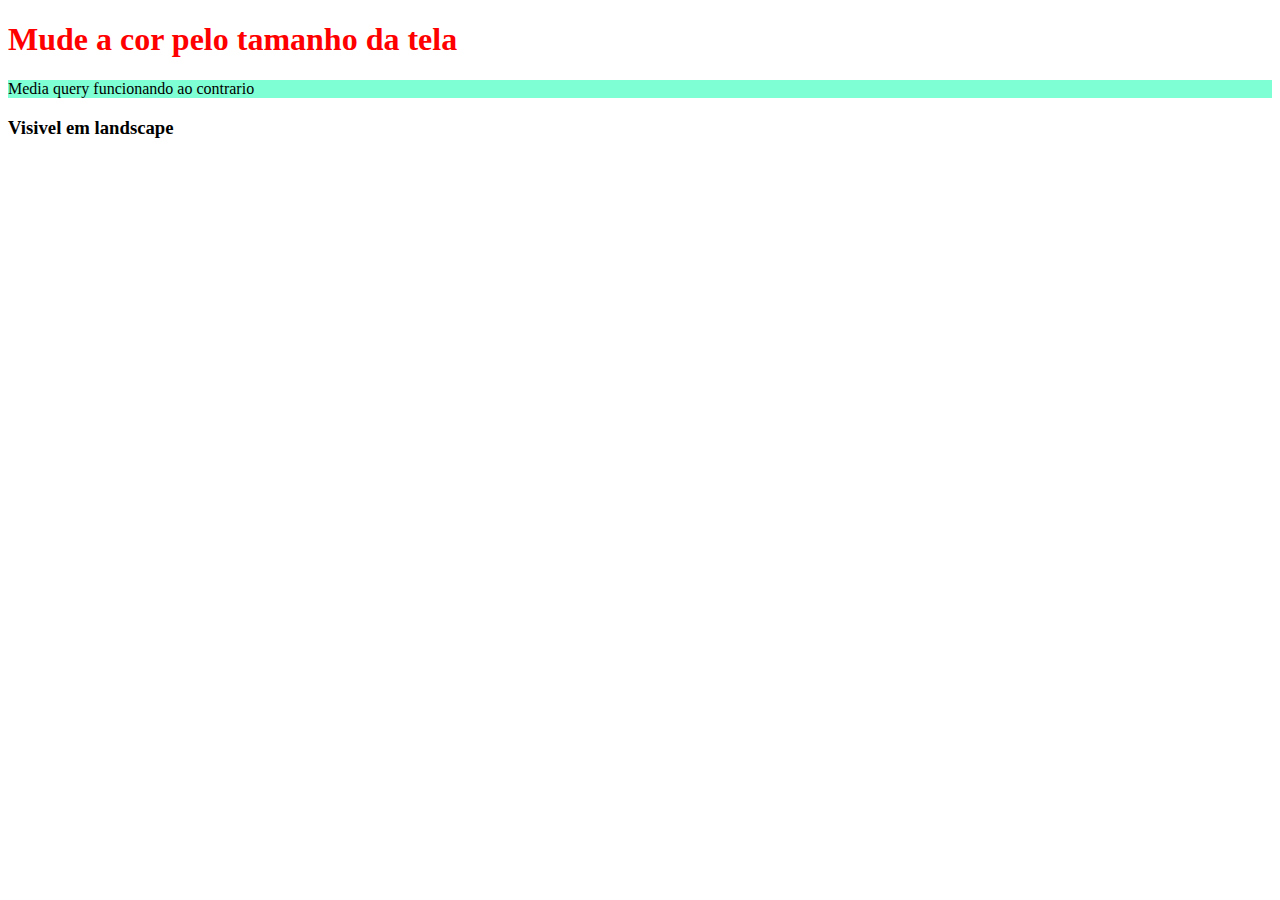
<file: Formação Front end/7_RESPONSIVIDADE/index.html>
<!DOCTYPE html>
<html lang="en">
  <head>
    <meta charset="UTF-8" />
    <!--meta tag de responsividade -->
    <meta name="viewport" content="width=device-width, initial-scale=1.0" />
    <title>Responsividade</title>
    <link rel="stylesheet" href="css/styles.css" />
  </head>
  <body>
    <!--media query-->
    <h1>Mude a cor pelo tamanho da tela</h1>

    <!--min width-->
    <p>Media query funcionando ao contrario</p>


    <!--padrao de brackpoints , padroes de varias telas, celulares , tablets laptops , desktops-->
    <!--adaptaçao para landscape, quando vira de lado-->
    <h3>Visivel em landscape</h3>
  </body>
</html>
</file>
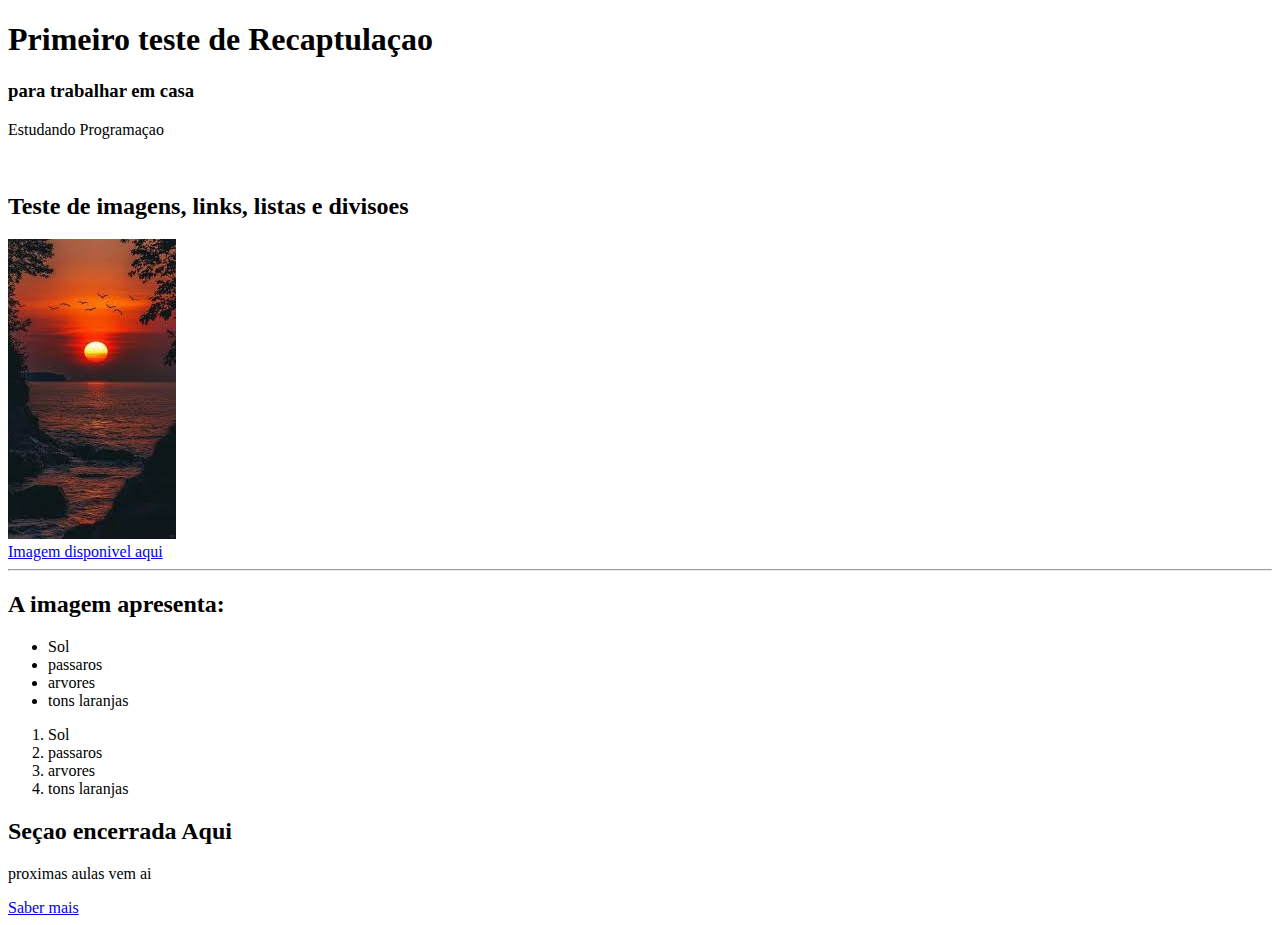
<file: Formação Front end/2_HTML/teste.html>
<!DOCTYPE html>
<html lang="pt">
  <head>
    <meta charset="UTF-8" />
    <meta name="viewport" content="width=device-width, initial-scale=1.0" />
    <title>Primeiro Teste</title>
  </head>
  <body>
    <h1>Primeiro teste de Recaptulaçao</h1>
    <h3>para trabalhar em casa</h3>

    <p>Estudando Programaçao</p>
    <br />

    <h2>Teste de imagens, links, listas e divisoes</h2>

    <img src="img/por-do-sol.jpg" />
    <br/>
    <a href="https://google.com" target="_blank">Imagem disponivel aqui</a>

    <hr />

    <h2>A imagem apresenta:</h2>
    <ul>
      <li>Sol</li>
      <li>passaros</li>
      <li>arvores</li>
      <li>tons laranjas</li>
    </ul>

    <ol>
      <li>Sol</li>
      <li>passaros</li>
      <li>arvores</li>
      <li>tons laranjas</li>
    </ol>

    <div>
      <h2>Seçao encerrada Aqui</h2>
      <p>proximas aulas vem ai</p>
      <a href="#">Saber mais</a>
    </div>
  </body>
</html>
</file>
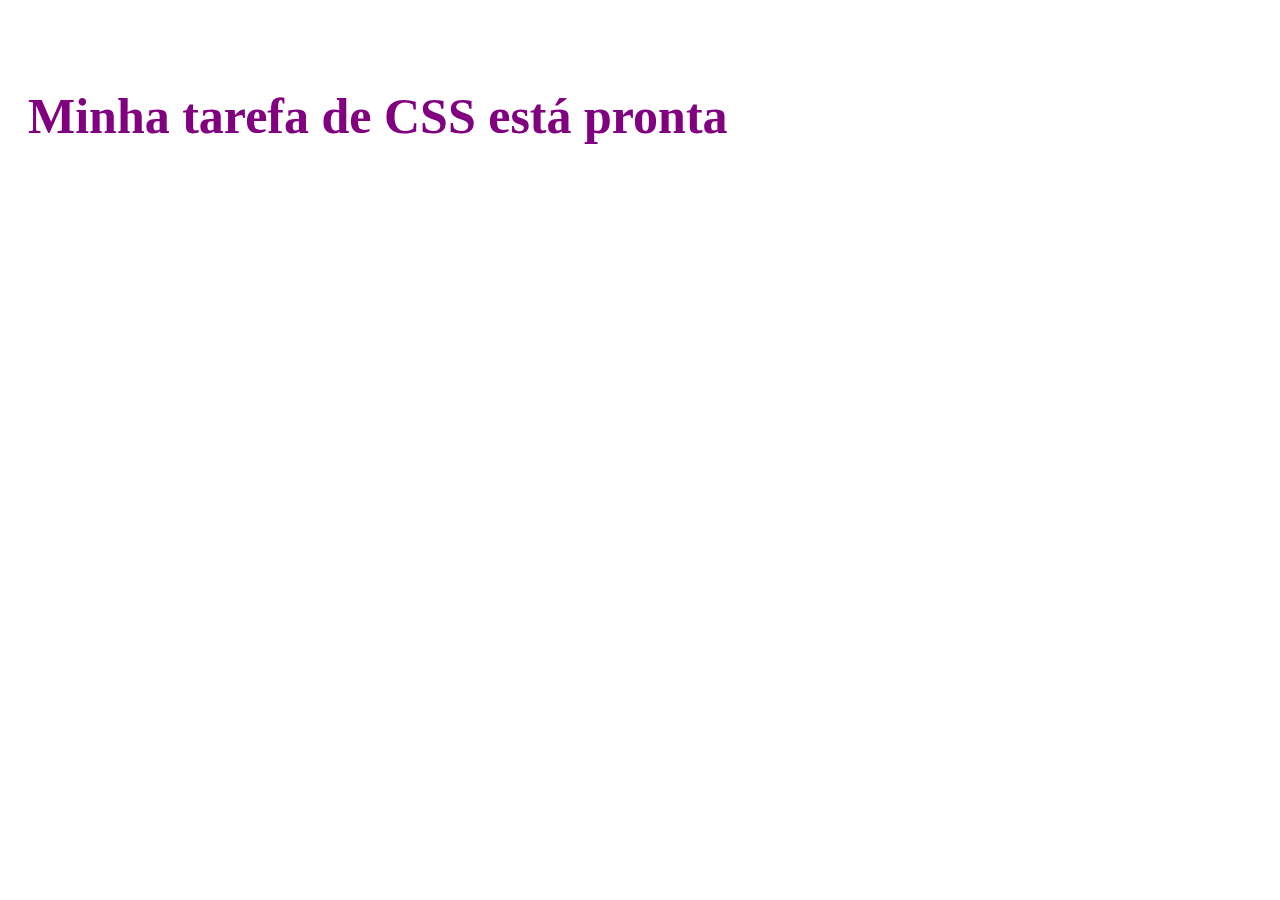
<file: Formação Front end/3_CSS/tarefa.html>
<!DOCTYPE html>
<html lang="en">
<head>
    <meta charset="UTF-8">
    <meta name="viewport" content="width=device-width, initial-scale=1.0">
    <title>tarefa css</title>
    <link rel="stylesheet" href="css/titles.css"/>
</head>
<body>
    <h4>Minha tarefa de CSS está pronta</h4>
</body>
</html>
</file>
<file: Formação Front end/3_CSS/css/styles.css>
/* 4 External */
body {
    padding-bottom: 500px;
}
h3 {
    color: green;
    
}

/*classes */

.paragraph{

    background-color: #000;
    color: aqua;
    padding: 5px;


}

/*id*/

#exclusive-title {
    background-color: purple;
    color: yellow;
    padding: 10px;
}
/* Ordens do css*/

h2{
    border-bottom: 2px solid red;

}
.titulo{
    border-bottom: 3px solid blue;
}

#algum-title{
    border-bottom: 4px solid green;
}

/* cores*/

.color-name{

    color:crimson;
}

.hex{
    color: #11eccf;
}
.simple-hex{
    color: #333;
}

.simple-hex2{
    color: #a5ef;
}

.rgb{
    color: rgb(255,0,0);
}

.mixed-rgb{
    color: rgb(156,25,18) ;
}

.RGBA{
    color: rgba(100,199,45,0.3);
}

.HSL{
 color: hsl(100,20%,50%);

}

.HSL2{

color: hsl(52,25%,89%);
}

.bg{
    background-color: #000;
    color: yellow;
}
.bg2{
    background-color: rgb(200,30,.45);
    color: aqua;
}

.bg-opacity{
    background-color: aqua;
    opacity: 0.2;
}
.rgba-opacity{
    background-color: rgba(90,120,20,0.2);/* altera cor de fundo esse0.2 no final*/
    color: #000;
}
.bg-img{
    background-image: url("../img/natureza.jpg");
    padding: 10px;
    color: #fff;
}

.not-centered-bg,.centered-bg{
    height: 400px;
    width: 400px;
    background-image: url("../img/natureza.jpg");
}
.centered-bg{
    background-position: center;
    background-size: cover;
}

.height-width{
    height: 200px;
    width: 100px;
    background-color: brown;
}

.height-width-2{
 height: 300px;
 background-color: #333;

}
.whithout-padding,
.padding{
        background-color: cadetblue;
        color: #fff;
    }

.padding{
    background-color: #333;
      padding: 20px;
    }

    .padding-individual{
        background-color: #222;
        color: #fff;
        padding-top: 5px;
        padding-left: 10px;
        padding-right: 20px;
        padding-bottom: 30px;

    }

.shorthand-padding{
    background-color: #333;
    padding: 6px 12px 18px 24px ;
}
.shorthand-padding-2{
background-color: antiquewhite;
padding: 10px 20px; /*utilçizaDSO EM botoes*/

}

.without-border-box{
    background-color: #333;
    color: #fff;
    width: 400px;
    padding: 50px;
}

.border-box{
background-color: #a5ef;
    color: #fff;
    width: 400px;
    padding: 50px;
    box-sizing: border-box;
}
.border{
    border: 5px solid red;
    padding: 10px;
}

.border2{
    border: 2px dotted #931;
    padding: 25px;
}

.border-left{
    border-left: 3px solid red;
    background-color: #222;
    padding: 25px;
}
.border-bottom{
    border-bottom: 5px double #399;
    background-color: #222;
    padding: 25px;
}

.round-p{
    border: 4px solid blue;
    background-color: #000;
    color: blue;
    padding: 15px;
    border-radius: 15px;
}
.round-p-2{
     background-color: #000;
    color: blue;
    padding: 15px;
    border-radius: 25px;
}


.margin{
margin: 10px;
background-color: darkslategray;
}

.margin-top{
margin-top: 50px;
background-color: #444;
padding: 10px;
}

.margin-shorthand{
background-color: #a5ef;
margin: 5px 10px 15px 20px;

}

.box-model{

    margin: 20px;
    padding: 15px 25px;
    border-radius: 7px;
    width: 200px;
    height: 400px;
}

.text-align{
    text-align: right;
}

.conteiner-center{
    text-align: center;
    width: 300px;
    border: 1px solid red;

}



.underline{
    text-decoration: underline;
}

.line-trough{
    text-decoration: line-through;
}

.remove-underline{
    text-decoration: none;
    color: red;
}

.upper{
    text-transform: uppercase;
}

.lower{
    text-transform: lowercase;
    letter-spacing: 5px;
}

.serif{
    font-family: Georgia, 'Times New Roman', Times, serif;
}
.sans-serif{
    font-family: Arial, Helvetica, sans-serif;
}
.monospace{
    font-family: 'Courier New', Courier, monospace;

}
.cursive{
    font-family: cursive;

}
.fantasy{
    font-family: fantasy;
}

.italic{
    font-style: italic;
}
.obliq{
    font-style: oblique;
}

.thin, .bold, .bolder{

    font-family: Arial, Helvetica, sans-serif;
}

.thin{
    font-weight: 100;

}

.bold{
    font-weight: 600;

}

.bolder{
    font-weight: 900;
}

.small{
    font-size: 6px;
}
.big{
    font-size: 88px;
}

.inline-box{
    width: 50px;
    height: 50px;
    background-color: #4f8;
    margin: 10px;
    display: inline-block;
}

.block{
    background-color: #931;
    display: block;
    margin: 10px;
}

.invisible{
    display: none;
}

.static{
    position: static;
    background-color: antiquewhite;
    color: #fff;
    width: 100px;
    height: 100px;
}

.relative{
 position: relative;
    background-color: rgb(21, 76, 160);
    color: #fff;
    width: 100px;
    height: 100px;
    top: 100px;
    left: 40px;
}

.absolut{
     position: absolute;
    background-color: rgb(25, 179, 46);
    color: #fff;
    width: 100px;
    height: 100px;
    top: 2px;
    right: 2px;
}

.relative-container{
    width: 300px;
    height: 300px;
    border: 1px solid red ;
    margin-top: 120px;
    position: relative;
}
.absolute-1, .absolute-2{
width: 50px;
height: 50px;
background-color: cornflowerblue;
position: absolute;
}

.absolute-1{
    top: 10px;
    left: 10px;
}
.absolute-2{
    bottom:  10px;
   right:  10px;
}

.fixed{
    width: 100px;
    height: 100px;
    border: 1px solid rgb(10, 3, 75) ;
    background-color: #399;
    position: fixed;
    top: 50px;
    right: 100px;
}

.sticky{

     width: 100px;
    height: 100px;
    border: 1px solid green ;
    background-color: #994;
    position: sticky;
    top: 50px;
    right: 100px;
}

.absolute3, 
.absolute4, 
.absolute5{
width: 50px;
height: 50px;
background-color: #123;
position: absolute;
}

.absolute3{
    top: 0;
    left: 0;
    z-index: 3;
}

.absolute4{
    top: 10px ;
    left: 10px;
    background-color: #246;
    z-index: 2;
}

.absolute5{
    top: 40px;
    left: 40px;
    background-color: #453;
}
</file>
<file: Formação Front end/3_CSS/css/list.css>
/* especifico para listas*/

ul{
    border: 1px solid blue;
    padding: 10px;

}

li{
    color: darkblue;
}
</file>
<file: Formação Front end/4_TRIBUTO/css/style.css>
html{
    font-family: Arial, Helvetica, sans-serif;
    background-color: #ddd;
}

.container{
    max-width: 1100px;
    background-color: #fff;
    position: relative;
    margin: 50px auto;
    padding: 20px 50px;
}

.bold{
    font-weight: bold;
}
 
.header{
    text-align: center;
}

.main-title{
    font-size: 40px;
}

.main-paragraph{
    font-style: italic;
}

.feature-image{
text-align: center;
margin-top: 30px;

}

.biography-container{
padding: 25px 0;
margin: 25px 0;
border-top: 1px dashed #ddd;
border-bottom: 1px dashed #ddd;

}

.quotes-container{
    background-color: #ddd;
    padding: 30px;
}

.quotes-container blockquote{
    font-weight: bold;
    font-size: 30px;

}

.quotes-container p{
    font-style: italic;
}

.curiosities-container{
    padding: 25px 0;
    margin: 25px 0;
    border-top: 1px dashed #ddd;
    border-bottom: 1px dashed#ddd;

}

.curiosities-container li{
    height: 30px;
}

.img-bold{
    font-weight: bold;
    text-align: center;
    
}
</file>
<file: Formação Front end/5_FORM/css/style.css>
body{
    padding-bottom: 500px;
}

div{
    margin-bottom: 10px;
}

div input, 
div label{
    display: block;
}
.radio label,
.radio input,
.radio span{
    display: inline-block;
}
</file>
<file: Formação Front end/7_RESPONSIVIDADE/css/styles.css>
h1{
    color: red;
}

@media screen and (max-width: 500px){
    h1{
        color: blue;
    }
    
}

p{
    background-color: brown;
    color: black;
}

@media screen and (min-width:800px ){
    p{
    background-color:aquamarine;
    color: black;
}

}

h3{
    display: none;
}

@media screen and (orientation: landscape){
    h3{
    display: block;
}
    
}
</file>
<file: Formação Front end/3_CSS/css/titles.css>
/* para h4 tarefa css*/

h4{
    color: purple;
    padding: 20px;
    font-size: 50px;

}
</file>
<file: Formação Front end/6_FORM_PROJECT/css/styles.css>
/* reset*/

* {
    margin: 0;
    padding: 0;
    font-family: Arial, Helvetica, sans-serif;
}

body {
    background-color: #f0ebf8;
}

h1,
h2,
h3,
h4,
h5 {
    color: #333;
}

p,
label {
    color: #444;
}

input {
    border: none;
    border-bottom: 1px solid #ccc;
    padding: 10px 0;

}

input[type="text"],
input[type="number"],
input[type="date"],
input[type="file"],
textarea {

    width: 400px;
}

textarea {
    padding: 10px 5px;
}

.header {
    height: 160px;
    padding: 20px;
    background-color: #673ab7;
}

.header h3 {
    color: #fff;
    margin-top: 0;
}

.form-conteiner {
    background-color: #fdfdfd;
    width: 60%;
    margin: 0 auto;
    position: relative;
    top: -62px;
}

.form-header{
    border-bottom: 1px solid #dfdfdf;
    height: 45px;
}
.form-header p{
    color: #673ab7;
    border-bottom: 2px solid #673ab7;
    width: 100px;
    text-align: center;
    margin: 0 auto;
    text-transform: uppercase;
    height: 45px;
    line-height: 45px;
}

.form-body{
    padding: 30px ;
}

.form-title{
    margin-bottom: 15px;

}

.form-body p{
    margin-bottom: 20px;
}

.required-field{
    color: #d80835;
}

.box-input{
    margin-bottom: 35px;
}

.block{
    display: block;
}

.optional-box{
    display: inline-block;
    margin: 0 30px 30px 0;
}

.optional-list li{
    list-style: none;

}

.box-input p{
margin-bottom: 15px;
}

.btn-submit{
    background-color: #673ab7;
    color: #fff;
    border: 2px solid transparent;
    width: 150px;
    height: 50px;
    cursor: pointer;
    text-transform: uppercase;
    transition: 0.5s;
}

.btn-submit:hover{
background-color: #fff;
border-color: #673ab7;
color: #673ab7;
}
</file>
